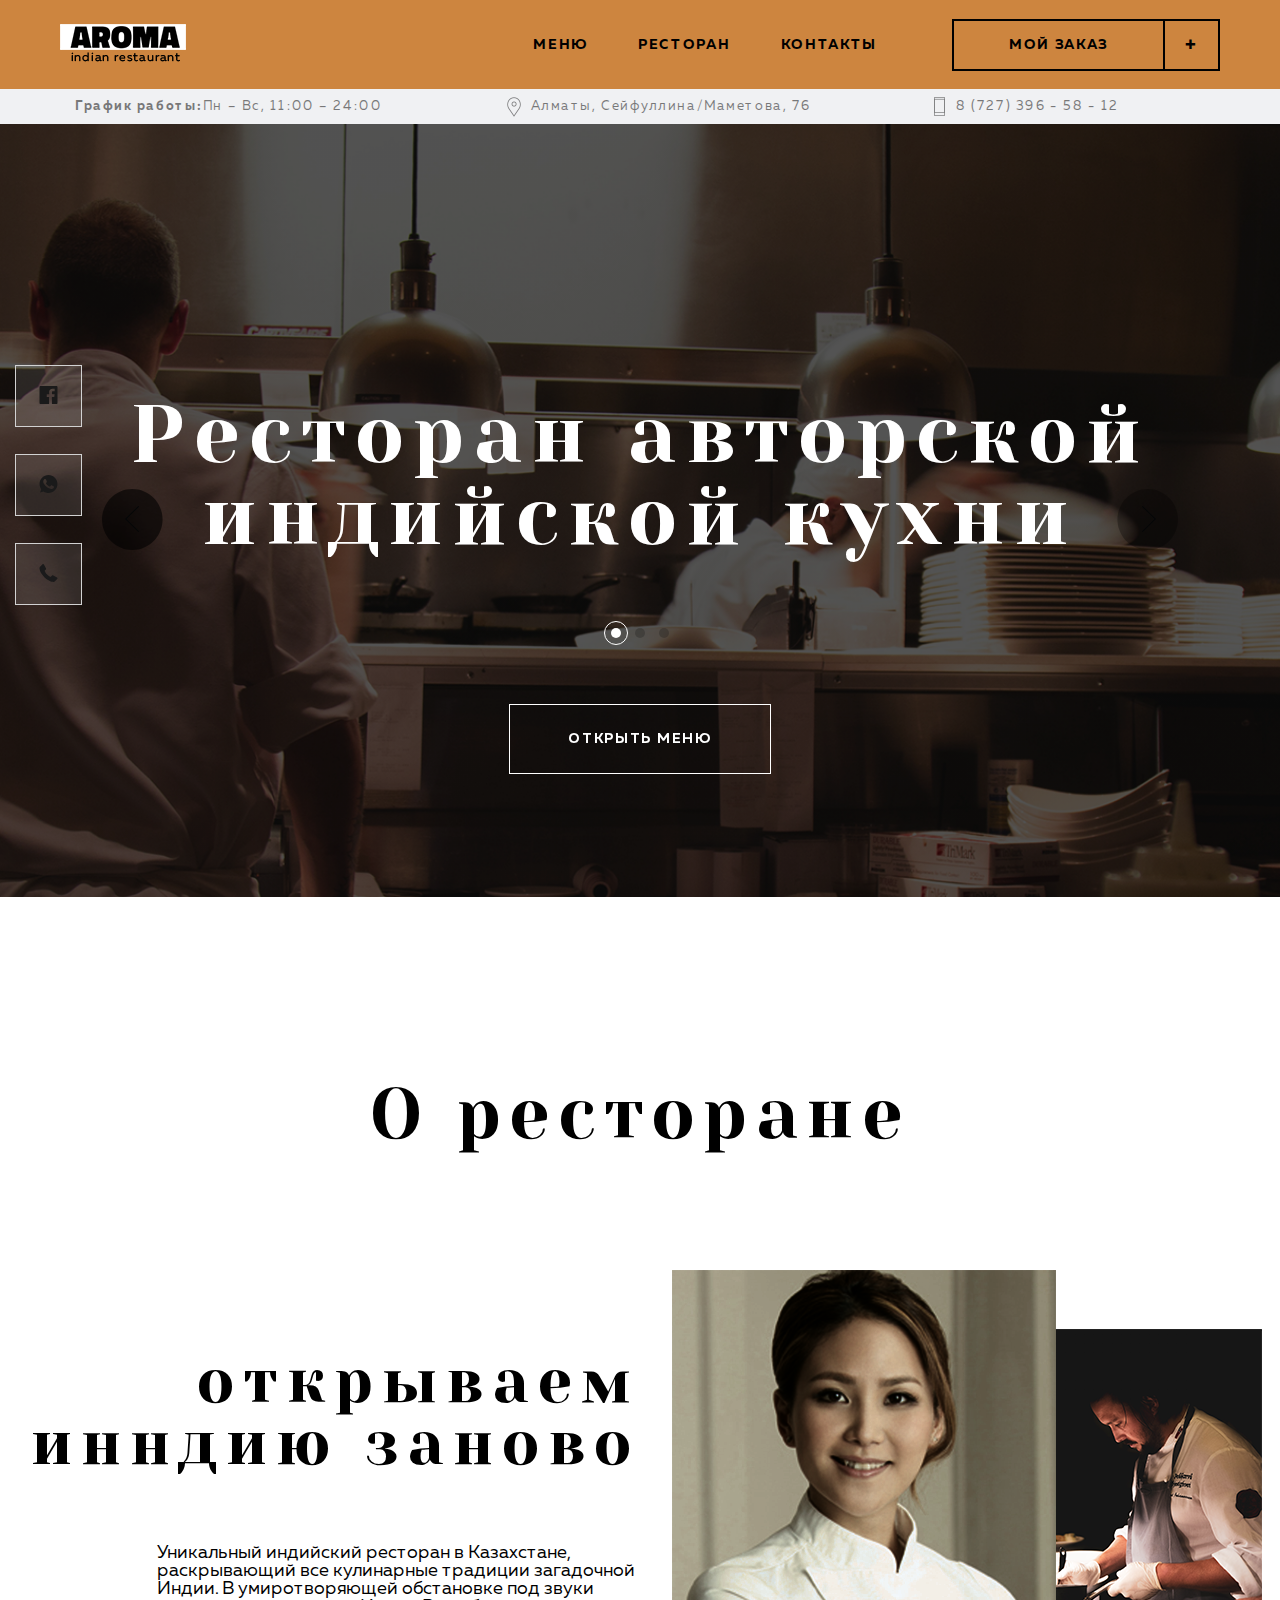
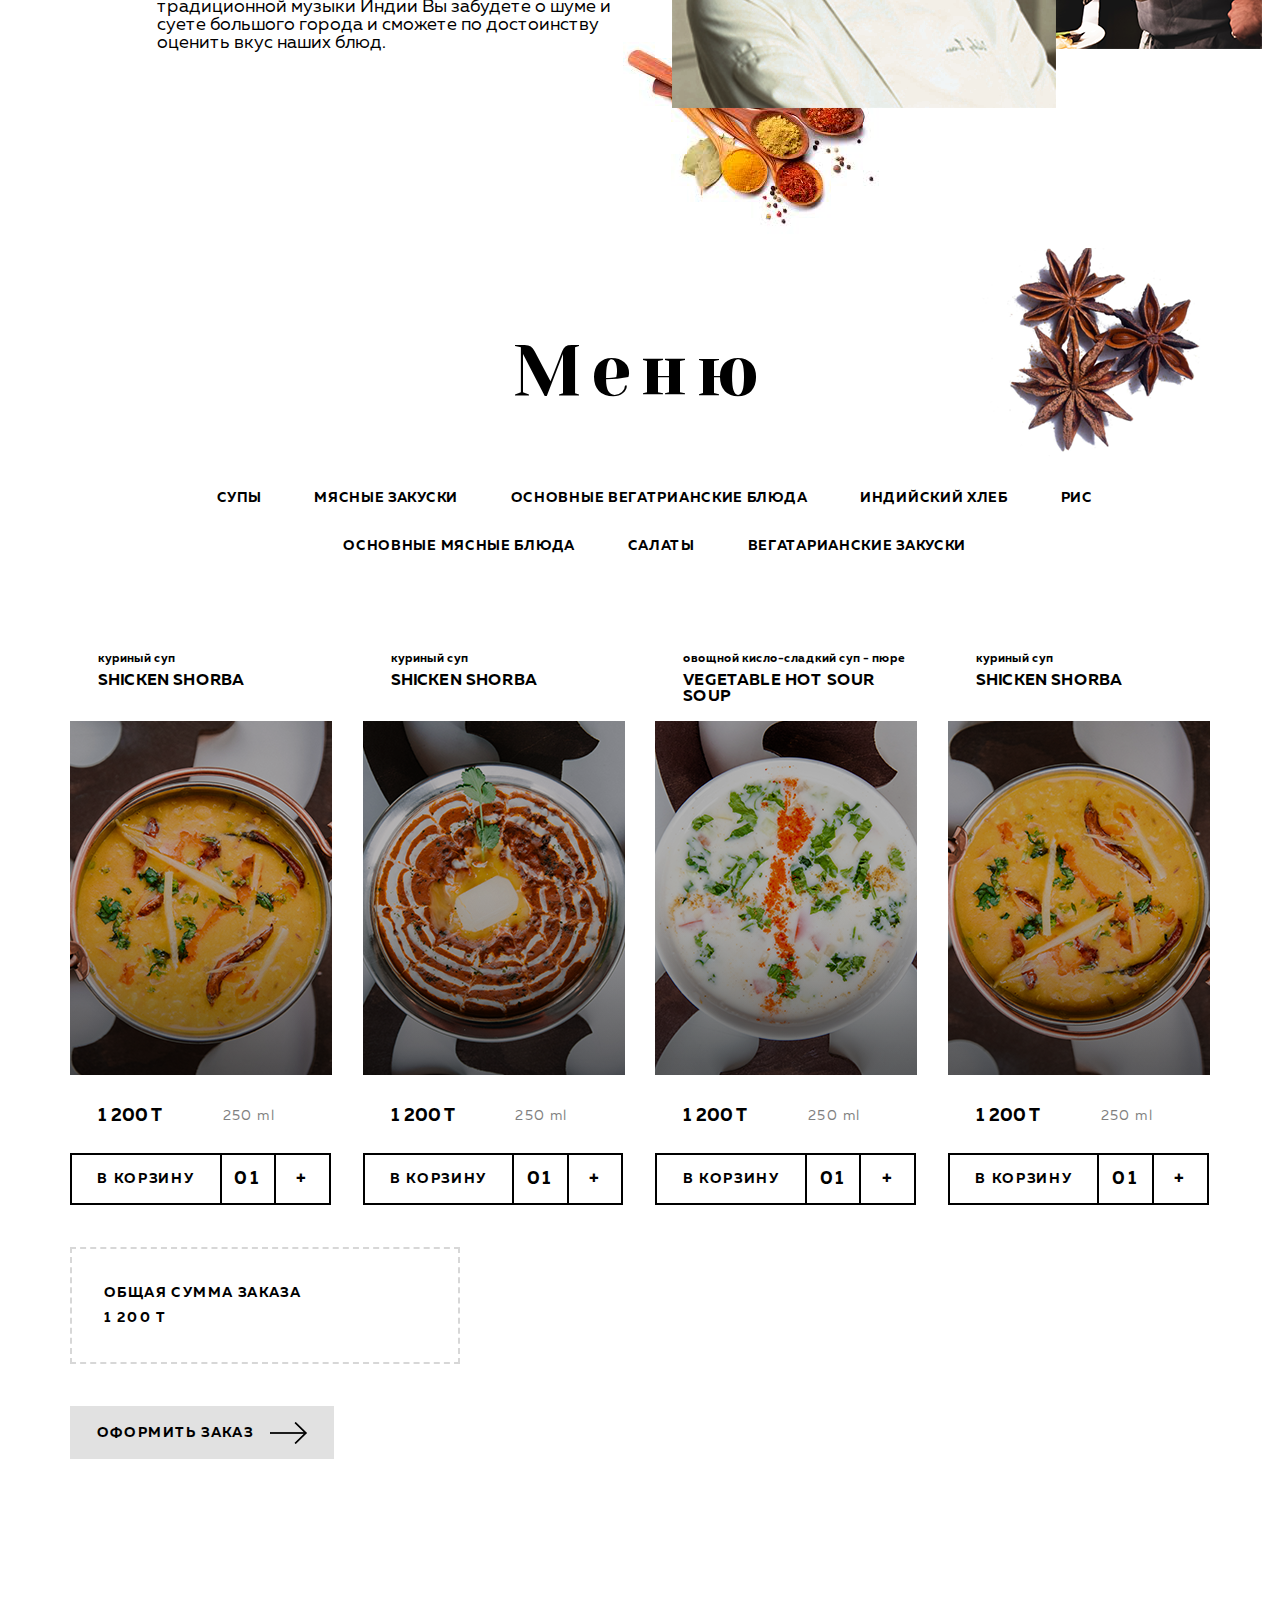
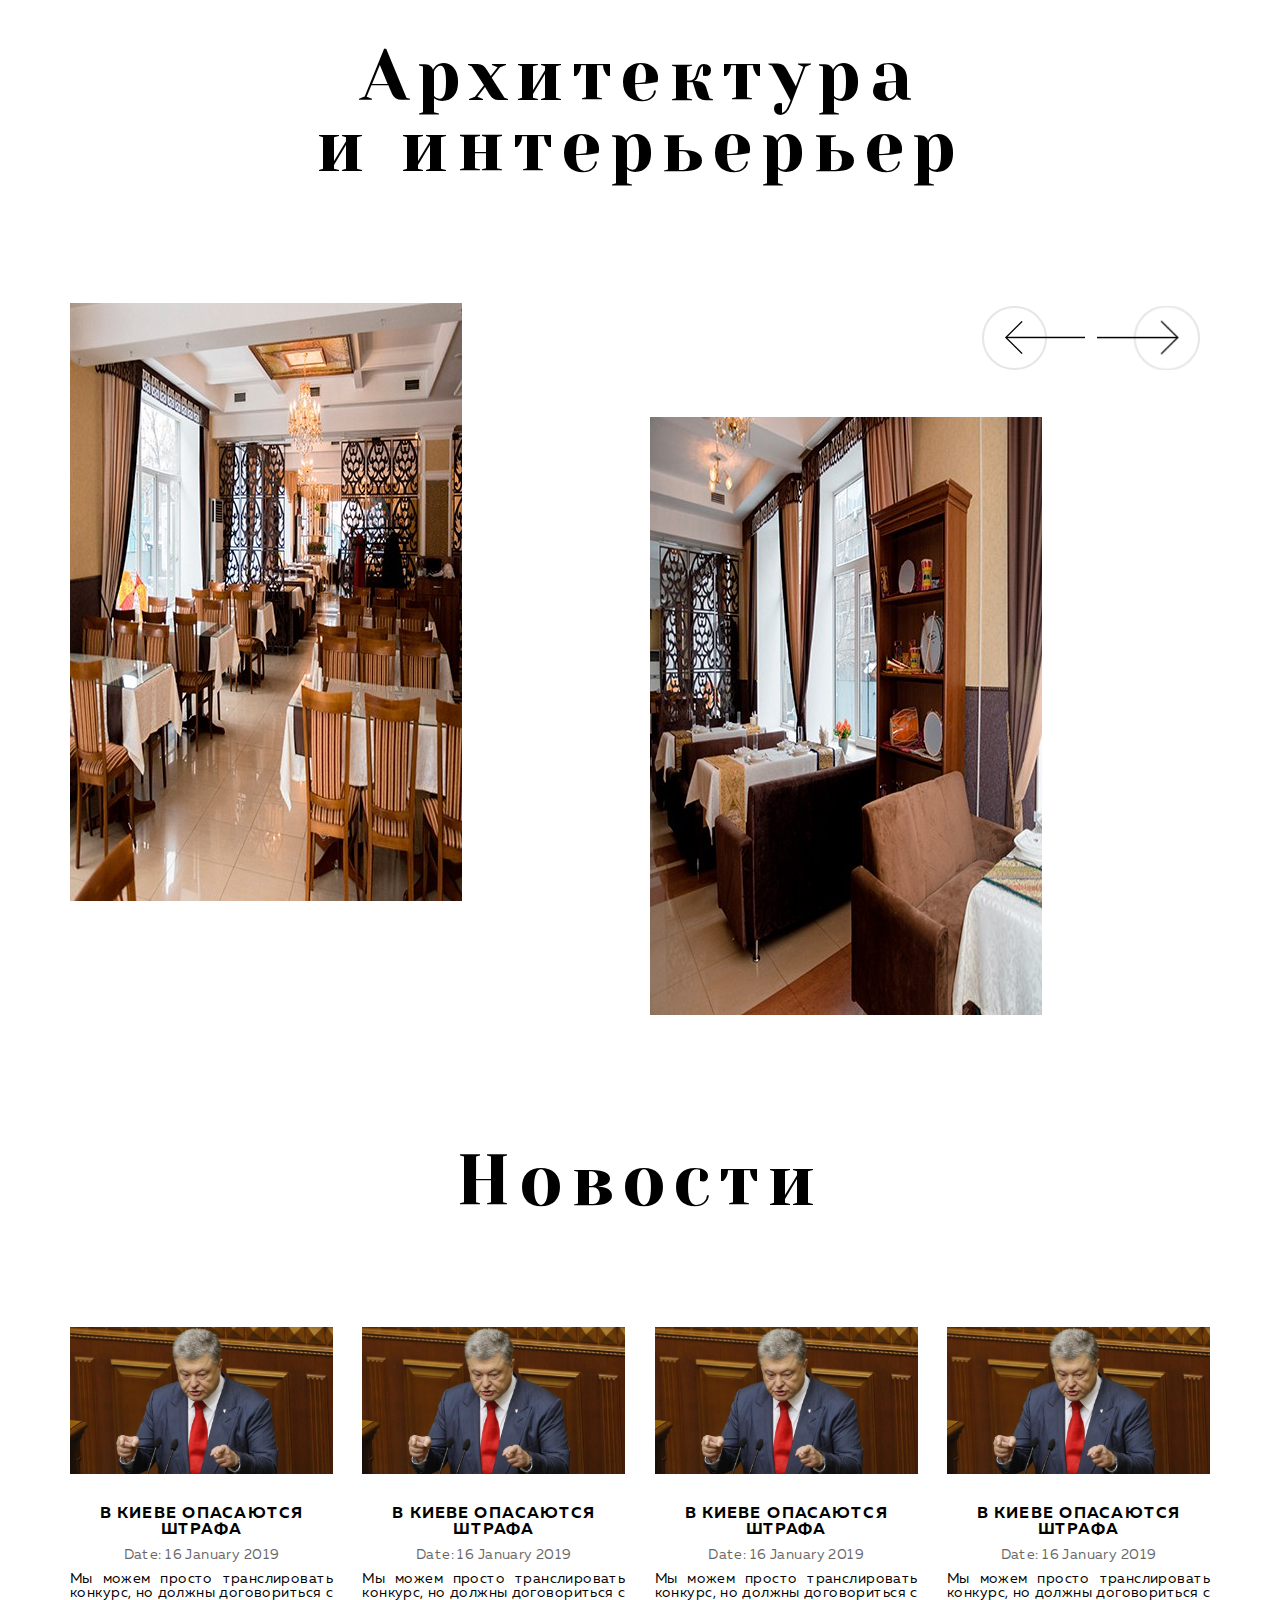
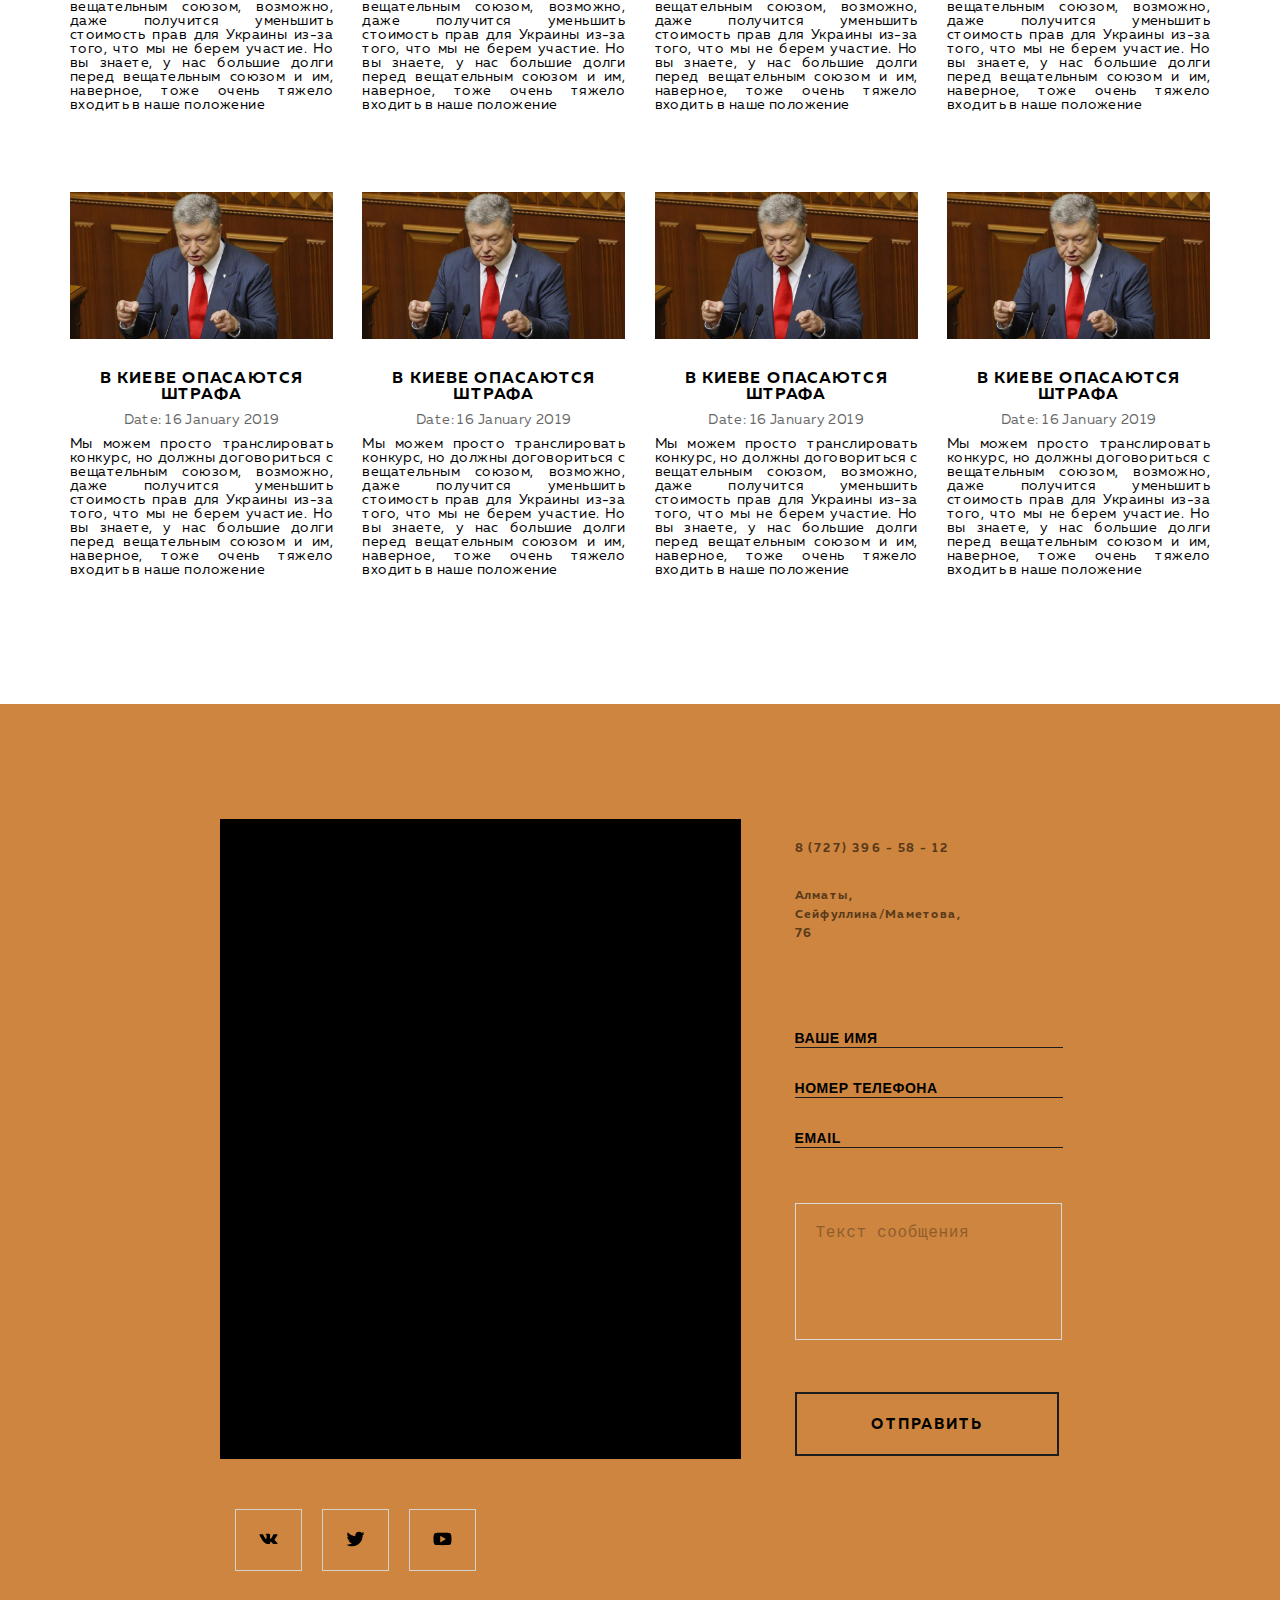
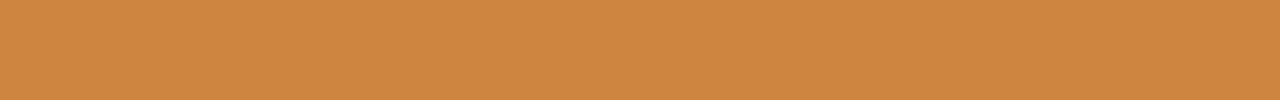
<file: index.html>
<!DOCTYPE html>
<!--[if lt IE 7]>
<html class="no-js lt-ie9 lt-ie8 lt-ie7">
   <![endif]-->
   <!--[if IE 7]>
   <html class="no-js lt-ie9 lt-ie8">
      <![endif]-->
      <!--[if IE 8]>
      <html class="no-js lt-ie9">
         <![endif]-->
         <!--[if gt IE 8]><!-->
         <html lang="ru">
            <head>
               <meta charset="utf-8">
               <meta name="viewport" content="width=device-width, initial-scale=1, shrink-to-fit=no">
               <meta http-equiv="x-ua-compatible" content="ie=edge">
               <meta name="googlebot" content="index, follow">
               <meta name="google" content="notranslate">
               <meta name="format-detection" content="telephone=no">
               <!--
                  <link rel="shortcut icon" href="/site/img/favicon.ico" type="image/x-icon">
                  <link rel="icon" href="/site/img/favicon.ico" type="image/x-icon">
                  -->
               <link rel="stylesheet" type="text/css" href="css/styles.css">
               <title>Aroma</title>
            </head>
            <body class="main-page">
               <header class="header">
                  <div class="container">
                     <a href="/" class="header__logo">
                     <img src="img/Logo.png" alt="">
                     </a>
                     <div class="header__nav-menu-button">
                        <span></span>
                        <span></span>
                        <span></span>
                     </div>
                     <nav class="header__nav">
                        <a  href="#menu" class="header__nav-link">меню</a>
                        <a href="#restaurant" class="header__nav-link">ресторан</a>
                        <a href="#contact" class="header__nav-link">контакты</a>
                     </nav>
                     <a class="header__order-button">
                     <span>мой заказ</span>
                     <span>+</span>
                     </a>
                  </div>
               </header>
               <nav class="mob__nav header__nav">
                  <a href="#menu" class="header__nav-link">меню</a>
                  <a href="#restaurant" class="header__nav-link">ресторан</a>
                  <a href="#contact" class="header__nav-link">контакты</a>
               </nav>
               <div class="subheader">
                  <div class="container">
                     <ul class="subheader__schedule">
                        <li><b>График работы:</b> Пн – Вс, 11:00 – 24:00</li>
                        <li>
                           <svg id="SVGDoc" width="15" height="21" xmlns="http://www.w3.org/2000/svg" version="1.1" xmlns:xlink="http://www.w3.org/1999/xlink" xmlns:avocode="https://avocode.com/" viewBox="0 0 15 21">
                              <defs></defs>
                              <desc>Generated with Avocode.</desc>
                              <g transform="matrix(1,0,0,1,-854,-96)">
                                 <g>
                                    <title>geo_icon</title>
                                    <image xlink:href="[data-uri]" width="14" height="20" transform="matrix(1,0,0,1,855,97)"></image>
                                 </g>
                              </g>
                           </svg>
                           Алматы, Сейфуллина/Маметова, 76
                        </li>
                        <li>
                           <svg id="SVGDoc" width="12" height="20" xmlns="http://www.w3.org/2000/svg" version="1.1" xmlns:xlink="http://www.w3.org/1999/xlink" xmlns:avocode="https://avocode.com/" viewBox="0 0 12 20">
                              <defs></defs>
                              <desc>Generated with Avocode.</desc>
                              <g transform="matrix(1,0,0,1,-1272,-98)">
                                 <g>
                                    <title>Vector Smart Object</title>
                                    <image xlink:href="[data-uri]" width="11" height="19" transform="matrix(1,0,0,1,1272,98)"></image>
                                 </g>
                              </g>
                           </svg>
                           8 (727) 396 - 58 - 12
                        </li>
                     </ul>
                  </div>
               </div>
               <!--!SLİDER PROMO-->
               <section class="slider-promo">
                  <div class="intro-slider-container swiper-container">
                     <div class="intro-slider-wrapper swiper-wrapper">
                        <div style="background-image: url(img/michael-browning-14090-unsplash.png)" class="intro-slide swiper-slide">
                           <span>Ресторан авторской <br>
                           индийской кухни</span>
                           <div class="intro-slider__btn">
                              <a href="#menu">открыть меню</a>
                           </div>
                        </div>
                        <div class="intro-slide swiper-slide">Slide 2</div>
                        <div class="intro-slide swiper-slide">Slide 3</div>
                     </div>
                     <div class="swiper-button-prev"></div>
                     <div class="swiper-button-next"></div>
                     <div class="intro-slider-pagination swiper-pagination"></div>
                  </div>
               </section>
               <!--!ABOUT US-->
               <section class="about-us" id="restaurant">
                  <div class="container">
                     <div class="about-us-title">
                        <span>О ресторане</span>
                     </div>
                     <div class="about-us-overlay">
                        <div class="about-us__left-col">
                           <p>
                              открываем инндию заново
                           </p>
                           <div class="about-us__text">
                              <span>Уникальный индийский ресторан
                              в Казахстане, раскрывающий все кулинарные традиции загадочной Индии.
                              В умиротворяющей обстановке
                              под звуки традиционной музыки Индии
                              Вы забудете о шуме и суете большого города и сможете по достоинству оценить вкус наших блюд.</span>
                           </div>
                        </div>
                        <div class="about-us__right-col">
                           <div class="about-us-chefs">
                              <img src="img/woman.png">
                              <img src="img/man.png">
                           </div>
                        </div>
                     </div>
                  </div>
               </section>
               <!--!MENU-->
               <section  class="menu-overlay" id="menu">
                  <div class="container">
                     <div class="menu-title">
                        <span>Меню</span>
                     </div>
                     <div class="mob-navigation">
                        <select>
                           <option>супы</option>
                           <option>мясные закуски</option>
                           <option>вегатрианские блюда</option>
                           <option>индийский хлеб</option>
                           <option>рис</option>
                           <option>основные мясные блюда</option>
                           <option>салаты</option>
                           <option>вегатарианские закуски</option>
                        </select>
                     </div>
                     <ul class="menu-navigation">
                        <!--  .menu-navigation__link--active-->
                        <li class="menu-navigation__link">супы</li>
                        <li class="menu-navigation__link">мясные закуски</li>
                        <li class="menu-navigation__link">основные вегатрианские блюда</li>
                        <li class="menu-navigation__link">индийский хлеб</li>
                        <li class="menu-navigation__link">рис</li>
                        <li class="menu-navigation__link">основные мясные блюда</li>
                        <li class="menu-navigation__link">салаты</li>
                        <li class="menu-navigation__link">вегатарианские закуски</li>
                     </ul>
                     <div class="main__menu mob__main">
                        <div class="mob-slider swiper-container">
                           <div class="swiper-pagination"></div>
                           <div class="mob-slider-wrapper swiper-wrapper">
                              <div class="mob-slide swiper-slide">
                                 <div class="menu__main__item">
                                    <div class="menu__main__title">
                                       <span>
                                       куриный суп</span>
                                       <p>Shicken Shorba
                                       </p>
                                    </div>
                                    <div class="menu_main__img">
                                       <img src="img/sup1.png">
                                    </div>
                                    <div class="menu__main__link">
                                       <a href="/">читать состав</a>
                                    </div>
                                    <div class="menu__main__price">
                                       <b>1 200 t</b>
                                       <span>250 ml</span>
                                    </div>
                                    <div class="menu__main__busket">
                                       <span>в корзину</span><span>01</span><span>+</span>
                                    </div>
                                 </div>
                              </div>
                              <div class="mob-slide swiper-slide">
                                 <div class="menu__main__item">
                                    <div class="menu__main__title">
                                       <span>
                                       куриный суп</span>
                                       <p>Shicken Shorba
                                       </p>
                                    </div>
                                    <div class="menu_main__img">
                                       <img src="img/sup1.png">
                                    </div>
                                    <div class="menu__main__link">
                                       <a href="/">читать состав</a>
                                    </div>
                                    <div class="menu__main__price">
                                       <b>1 200 t</b>
                                       <span>250 ml</span>
                                    </div>
                                    <div class="menu__main__busket">
                                       <span>в корзину</span><span>01</span><span>+</span>
                                    </div>
                                 </div>
                              </div>
                              <div class="mob-slide swiper-slide">
                                 <div class="menu__main__item">
                                    <div class="menu__main__title">
                                       <span>
                                       куриный суп</span>
                                       <p>Shicken Shorba
                                       </p>
                                    </div>
                                    <div class="menu_main__img">
                                       <img src="img/sup1.png">
                                    </div>
                                    <div class="menu__main__link">
                                       <a href="/">читать состав</a>
                                    </div>
                                    <div class="menu__main__price">
                                       <b>1 200 t</b>
                                       <span>250 ml</span>
                                    </div>
                                    <div class="menu__main__busket">
                                       <span>в корзину</span><span>01</span><span>+</span>
                                    </div>
                                 </div>
                              </div>
                              <div class="mob-slide swiper-slide">
                                 <div class="menu__main__item">
                                    <div class="menu__main__title">
                                       <span>
                                       куриный суп</span>
                                       <p>Shicken Shorba
                                       </p>
                                    </div>
                                    <div class="menu_main__img">
                                       <img src="img/sup1.png">
                                    </div>
                                    <div class="menu__main__link">
                                       <a href="/">читать состав</a>
                                    </div>
                                    <div class="menu__main__price">
                                       <b>1 200 t</b>
                                       <span>250 ml</span>
                                    </div>
                                    <div class="menu__main__busket">
                                       <span>в корзину</span><span>01</span><span>+</span>
                                    </div>
                                 </div>
                              </div>
                           </div>
                        </div>
                     </div>
                     <div class="menu__main desktop__main">
                        <div class="menu__main__item">
                           <div class="menu__main__title">
                              <span>
                              куриный суп</span>
                              <p>Shicken Shorba
                              </p>
                           </div>
                           <div class="menu_main__img">
                              <img src="img/sup1.png">
                           </div>
                           <div class="menu__main__link">
                              <a href="/">читать состав</a>
                           </div>
                           <div class="menu__main__price">
                              <b>1 200 t</b>
                              <span>250 ml</span>
                           </div>
                           <div class="menu__main__busket">
                              <span>в корзину</span><span>01</span><span>+</span>
                           </div>
                        </div>
                        <div class="menu__main__item">
                           <div class="menu__main__title">
                              <span>
                              куриный суп</span>
                              <p>Shicken Shorba
                              </p>
                           </div>
                           <div class="menu_main__img">
                              <img src="img/sup2.png">
                           </div>
                           <div class="menu__main__link">
                              <a href="/">читать состав</a>
                           </div>
                           <div class="menu__main__price">
                              <b>1 200 t</b>
                              <span>250 ml</span>
                           </div>
                           <div class="menu__main__busket">
                              <span>в корзину</span><span>01</span><span>+</span>
                           </div>
                        </div>
                        <div class="menu__main__item">
                           <div class="menu__main__title">
                              <span>
                              овощной кисло-сладкий суп - пюре</span>
                              <p>Vegetable Hot Sour <br>
                                 Soup
                              </p>
                           </div>
                           <div class="menu_main__img">
                              <img src="img/sup3.png">
                           </div>
                           <div class="menu__main__link">
                              <a href="/">читать состав</a>
                           </div>
                           <div class="menu__main__price">
                              <b>1 200 t</b>
                              <span>250 ml</span>
                           </div>
                           <div class="menu__main__busket">
                              <span>в корзину</span><span>01</span><span>+</span>
                           </div>
                        </div>
                        <div class="menu__main__item">
                           <div class="menu__main__title">
                              <span>
                              куриный суп</span>
                              <p>Shicken Shorba
                              </p>
                           </div>
                           <div class="menu_main__img">
                              <img src="img/sup4.png">
                           </div>
                           <div class="menu__main__link">
                              <a href="/">читать состав</a>
                           </div>
                           <div class="menu__main__price">
                              <b>1 200 t</b>
                              <span>250 ml</span>
                           </div>
                           <div class="menu__main__busket">
                              <span>в корзину</span><span>01</span><span>+</span>
                           </div>
                        </div>
                     </div>
                     <div class="menu-price">
                        <b>
                        Общая сумма заказа
                        <br>
                        1 200 T
                        </b>
                     </div>
                     <a href="order.html" class="menu-btn__order">
                        <span>оформить заказ</span>
                        <svg id="SVGDoc" width="37" height="22" xmlns="http://www.w3.org/2000/svg" version="1.1" xmlns:xlink="http://www.w3.org/1999/xlink" xmlns:avocode="https://avocode.com/" viewBox="0 0 37 22">
                           <defs></defs>
                           <desc>Generated with Avocode.</desc>
                           <g transform="matrix(1,0,0,1,-593,-2901)">
                              <g>
                                 <title>&gt;</title>
                                 <image xlink:href="[data-uri]" width="37" height="22" transform="matrix(1,0,0,1,593,2901)"></image>
                              </g>
                           </g>
                        </svg>
                     </a>
                  </div>
               </section>
               <!--!ARCHİTETURE-->
               <section class="architecture-overlay">
                  <div class="container">
                     <div class="about-us-title">
                        <span>Архитектура <br>
                        и интерьерьер</span>
                     </div>
                     <div class="outer-container swiper-container">
                        <div class="outer-wrapper swiper-wrapper">
                           <div class="outer-slide swiper-slide">
                              <img src="img/outer55.jpg">
                           </div>
                           <div class="outer-slide swiper-slide">
                              <img src="img/outer15.jpg">
                           </div>
                           <div class="outer-slide swiper-slide">
                              <img src="img/outer55.jpg">
                           </div>
                           <div class="outer-slide swiper-slide">
                              <img src="img/outer15.jpg">
                           </div>
                        </div>
                        <div class="swiper-button-next"></div>
                        <div class="swiper-button-prev"></div>
                     </div>
                  </div>
               </section>
               <!--!NEWS-->
               <section class="team-overlay">
                  <div class="container">
                     <div class="team-title">
                        <span>Новости</span>
                     </div>
                     <div class="team-subtitle">
                     </div>
                     <div class="team-people">
                        <a href="/" class="team-people__item">
                           <img src="img/1381273.jpg">
                           <div class="team-people__info">
                              <p>В Киеве опасаются штрафа</p>
                              <p>Date: 16 January 2019</p>
                              <p class="team-people__text">Мы можем просто транслировать конкурс, но должны договориться с вещательным союзом, возможно, даже получится уменьшить стоимость прав для Украины из-за того, что мы не берем участие. Но вы знаете, у нас большие долги перед вещательным союзом и им, наверное, тоже очень тяжело входить в наше положение</p>
                           </div>
                        </a>
                        <a href="/" class="team-people__item">
                           <img src="img/1381273.jpg">
                           <div class="team-people__info">
                              <p>В Киеве опасаются штрафа</p>
                              <p>Date: 16 January 2019</p>
                              <p class="team-people__text">Мы можем просто транслировать конкурс, но должны договориться с вещательным союзом, возможно, даже получится уменьшить стоимость прав для Украины из-за того, что мы не берем участие. Но вы знаете, у нас большие долги перед вещательным союзом и им, наверное, тоже очень тяжело входить в наше положение</p>
                           </div>
                        </a>
                        <a href="/" class="team-people__item">
                           <img src="img/1381273.jpg">
                           <div class="team-people__info">
                              <p>В Киеве опасаются штрафа</p>
                              <p>Date: 16 January 2019</p>
                              <p class="team-people__text">Мы можем просто транслировать конкурс, но должны договориться с вещательным союзом, возможно, даже получится уменьшить стоимость прав для Украины из-за того, что мы не берем участие. Но вы знаете, у нас большие долги перед вещательным союзом и им, наверное, тоже очень тяжело входить в наше положение</p>
                           </div>
                        </a>
                        <a href="/" class="team-people__item">
                           <img src="img/1381273.jpg">
                           <div class="team-people__info">
                              <p>В Киеве опасаются штрафа</p>
                              <p>Date: 16 January 2019</p>
                              <p class="team-people__text">Мы можем просто транслировать конкурс, но должны договориться с вещательным союзом, возможно, даже получится уменьшить стоимость прав для Украины из-за того, что мы не берем участие. Но вы знаете, у нас большие долги перед вещательным союзом и им, наверное, тоже очень тяжело входить в наше положение</p>
                           </div>
                        </a>
                        <a href="/" class="team-people__item">
                           <img src="img/1381273.jpg">
                           <div class="team-people__info">
                              <p>В Киеве опасаются штрафа</p>
                              <p>Date: 16 January 2019</p>
                              <p class="team-people__text">Мы можем просто транслировать конкурс, но должны договориться с вещательным союзом, возможно, даже получится уменьшить стоимость прав для Украины из-за того, что мы не берем участие. Но вы знаете, у нас большие долги перед вещательным союзом и им, наверное, тоже очень тяжело входить в наше положение</p>
                           </div>
                        </a>
                        <a href="/" class="team-people__item">
                           <img src="img/1381273.jpg">
                           <div class="team-people__info">
                              <p>В Киеве опасаются штрафа</p>
                              <p>Date: 16 January 2019</p>
                              <p class="team-people__text">Мы можем просто транслировать конкурс, но должны договориться с вещательным союзом, возможно, даже получится уменьшить стоимость прав для Украины из-за того, что мы не берем участие. Но вы знаете, у нас большие долги перед вещательным союзом и им, наверное, тоже очень тяжело входить в наше положение</p>
                           </div>
                        </a>
                        <a href="/" class="team-people__item">
                           <img src="img/1381273.jpg">
                           <div class="team-people__info">
                              <p>В Киеве опасаются штрафа</p>
                              <p>Date: 16 January 2019</p>
                              <p class="team-people__text">Мы можем просто транслировать конкурс, но должны договориться с вещательным союзом, возможно, даже получится уменьшить стоимость прав для Украины из-за того, что мы не берем участие. Но вы знаете, у нас большие долги перед вещательным союзом и им, наверное, тоже очень тяжело входить в наше положение</p>
                           </div>
                        </a>
                        <a href="/" class="team-people__item">
                           <img src="img/1381273.jpg">
                           <div class="team-people__info">
                              <p>В Киеве опасаются штрафа</p>
                              <p>Date: 16 January 2019</p>
                              <p class="team-people__text">Мы можем просто транслировать конкурс, но должны договориться с вещательным союзом, возможно, даже получится уменьшить стоимость прав для Украины из-за того, что мы не берем участие. Но вы знаете, у нас большие долги перед вещательным союзом и им, наверное, тоже очень тяжело входить в наше положение</p>
                           </div>
                        </a>
                     </div>
                  </div>
               </section>
               <!--!FOOTER-->
               <section class="footer" id="contact">
                  <div class="footer-container">
                     <div class="footer-row">
                        <div class="footer-map">
                           <iframe src="https://www.google.com/maps/embed?pb=!1m18!1m12!1m3!1d1294.1534037450215!2d76.93221885847375!3d43.26659037222991!2m3!1f0!2f0!3f0!3m2!1i1024!2i768!4f13.1!3m3!1m2!1s0x38836ea6fbdbe5a1%3A0x17484cc45ec33dff!2z0YPQu9C40YbQsCDQnNCw0L3RiNGD0Log0JzQsNC80LXRgtC-0LLQvtC5IDc2LCDQkNC70LzQsNGC0YsgMDUwMDAwLCDQmtCw0LfQsNGF0YHRgtCw0L0!5e0!3m2!1sru!2s!4v1551359220934" width="600" height="450" frameborder="0" style="border:0" allowfullscreen></iframe>
                        </div>
                        <div class="footer-form">
                           <div class="footer-phone">
                              <a href="/"><b>8 (727) 396 - 58 - 12</b></a>
                           </div>
                           <div class="footer-adress">
                              <a href="/"><b>Алматы, <br>
                              Сейфуллина/Маметова, <br>
                              76</b></a>
                           </div>
                           <div class="footer-inputs">
                              <input type="text" placeholder="Ваше имя">
                              <input type="tel" placeholder="Номер телефона">
                              <input type="email" placeholder="Email">
                           </div>
                           <div class="footer-textarea">
                              <textarea  placeholder="Текст сообщения"></textarea>
                           </div>
                           <a href="/" class="footer-btn__order">
                           <span>отправить</span>
                           </a>
                        </div>
                     </div>
                     <div class="footer-social">
                        <a href="/">
                        <img src="img/vk-social-network-logo.svg">	
                        </a>
                        <a href="/">
                        <img src="img/twitter-logo-silhouette.svg">	
                        </a>
                        <a href="/">
                        <img src="img/youtube.svg">
                        </a>
                     </div>
                     <div class="footer-social fixed__footer">
                        <a href="/">
                        <img src="img/facebook-app-logo.svg">
                        </a>
                        <a href="/">
                        <img src="img/whatsapp.svg">
                        </a>
                        <a href="/">
                        <img src="img/phone-receiver.svg">
                        </a>
                     </div>
                  </div>
               </section>
               <footer>
                  <script src="js/jquery.min.js"></script>
                  <script src="js/swiper.min.js"></script>
                  <script src="js/main.js"></script>
                  <script>
                     $(document).ready(function(){
                     $(".header__nav").on("click","a", function (event) {
                     event.preventDefault();
                     var id  = $(this).attr('href'),
                         top = $(id).offset().top;
                     $('body,html').animate({scrollTop: top}, 1500);
                     });
                     });
                  </script>
                  <!--
                     <script>
                         $.ajaxSetup({
                            headers: {'X-CSRF-TOKEN': 'qgb75C3gO4BNjQJ2pAOXWCTGaDElwXt5F0wO6tiW'},
                            error: function(xhr, status, error) {
                                console.log(error);
                            }
                         });
                     </script>
                     -->
               </footer>
            </body>
         </html>
</file>
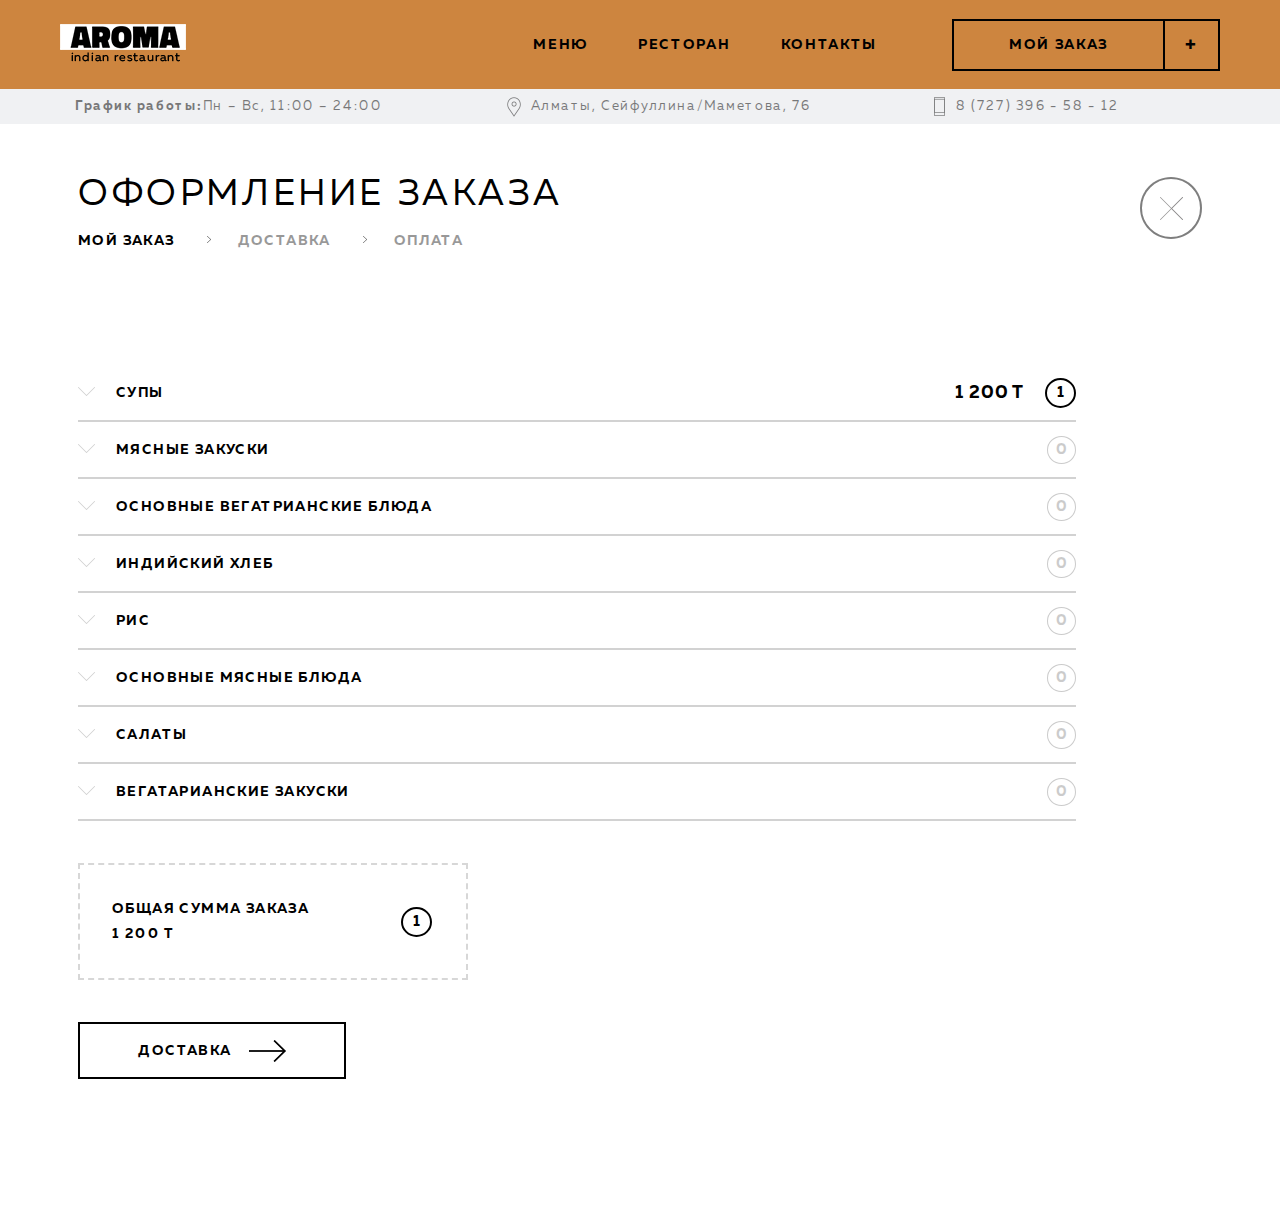
<file: order.html>
<!DOCTYPE html>
<!--[if lt IE 7]>
<html class="no-js lt-ie9 lt-ie8 lt-ie7">
   <![endif]-->
   <!--[if IE 7]>
   <html class="no-js lt-ie9 lt-ie8">
      <![endif]-->
      <!--[if IE 8]>
      <html class="no-js lt-ie9">
         <![endif]-->
         <!--[if gt IE 8]><!-->
         <html lang="ru">
            <head>
               <meta charset="utf-8">
               <meta name="viewport" content="width=device-width, initial-scale=1, shrink-to-fit=no">
               <meta http-equiv="x-ua-compatible" content="ie=edge">
               <meta name="googlebot" content="index, follow">
               <meta name="google" content="notranslate">
               <meta name="format-detection" content="telephone=no">
               <!--
                  <link rel="shortcut icon" href="/site/img/favicon.ico" type="image/x-icon">
                  <link rel="icon" href="/site/img/favicon.ico" type="image/x-icon">
                  -->
               <link rel="stylesheet" type="text/css" href="css/styles.css">
               <title>Aroma</title>
            </head>
            <body class="main-page">
               <header class="header">
                  <div class="container">
                     <a href="/" class="header__logo">
                     <img src="img/Logo.png" alt="">
                     </a>
                     <div class="header__nav-menu-button">
                        <span></span>
                        <span></span>
                        <span></span>
                     </div>
                     <nav class="header__nav">
                        <a href="index.html#menu" class="header__nav-link">меню</a>
                        <a href="index.html#restaurant" class="header__nav-link">ресторан</a>
                        <a href="index.html#contact" class="header__nav-link">контакты</a>
                     </nav>
                     <a class="header__order-button">
                     <span>мой заказ</span>
                     <span>+</span>
                     </a>
                  </div>
               </header>
               <nav class="mob__nav header__nav">
                  <a href="index.html#menu" class="header__nav-link">меню</a>
                  <a href="index.html#restaurant" class="header__nav-link">ресторан</a>
                  <a href="index.html#contact" class="header__nav-link">контакты</a>
               </nav>
               <div class="subheader">
                  <div class="container">
                     <ul class="subheader__schedule">
                        <li><b>График работы:</b> Пн – Вс, 11:00 – 24:00</li>
                        <li>
                           <svg id="SVGDoc" width="15" height="21" xmlns="http://www.w3.org/2000/svg" version="1.1" xmlns:xlink="http://www.w3.org/1999/xlink" xmlns:avocode="https://avocode.com/" viewBox="0 0 15 21">
                              <defs></defs>
                              <desc>Generated with Avocode.</desc>
                              <g transform="matrix(1,0,0,1,-854,-96)">
                                 <g>
                                    <title>geo_icon</title>
                                    <image xlink:href="[data-uri]" width="14" height="20" transform="matrix(1,0,0,1,855,97)"></image>
                                 </g>
                              </g>
                           </svg>
                           Алматы, Сейфуллина/Маметова, 76
                        </li>
                        <li>
                           <svg id="SVGDoc" width="12" height="20" xmlns="http://www.w3.org/2000/svg" version="1.1" xmlns:xlink="http://www.w3.org/1999/xlink" xmlns:avocode="https://avocode.com/" viewBox="0 0 12 20">
                              <defs></defs>
                              <desc>Generated with Avocode.</desc>
                              <g transform="matrix(1,0,0,1,-1272,-98)">
                                 <g>
                                    <title>Vector Smart Object</title>
                                    <image xlink:href="[data-uri]" width="11" height="19" transform="matrix(1,0,0,1,1272,98)"></image>
                                 </g>
                              </g>
                           </svg>
                           8 (727) 396 - 58 - 12
                        </li>
                     </ul>
                  </div>
               </div>
               <section class="overlay-order">
                  <div class="container-order">
                     <div class="order-title">
                        <div class="overlay__orders">
                           <span>оформление заказа</span>
                           <ul class="order-corps">
                              <li><a class="active" href="/">мой заказ</a></li>
                              <li><a href="/">доставка</a></li>
                              <li><a href="/">оплата</a></li>
                           </ul>
                        </div>
                        <a href="/" class="btn-close">
                           <svg id="SVGDoc" width="62" height="62" xmlns="http://www.w3.org/2000/svg" version="1.1" xmlns:xlink="http://www.w3.org/1999/xlink" xmlns:avocode="https://avocode.com/" viewBox="0 0 62 62">
                              <defs>
                                 <path d="M1448.00006,184.00002c17.12071,0 30.99997,13.87918 30.99997,31.00003c0,17.12075 -13.87926,30.99993 -30.99997,30.99993c-17.12082,0 -31.00008,-13.87918 -31.00008,-30.99993c0,-17.12085 13.87926,-31.00003 31.00008,-31.00003z" id="Path-0"/>
                                 <clipPath id="ClipPath1101">
                                    <use xlink:href="#Path-0" fill="#ffffff"/>
                                 </clipPath>
                              </defs>
                              <desc>Generated with Avocode.</desc>
                              <g transform="matrix(1,0,0,1,-1417,-184)">
                                 <g>
                                    <title>X icon : static</title>
                                    <g>
                                       <title>Ellipse 1388</title>
                                       <use xlink:href="#Path-0" fill-opacity="0" fill="#ffffff" stroke-dashoffset="0" stroke-dasharray="" stroke-linejoin="miter" stroke-linecap="butt" stroke-opacity="1" stroke="#000000" stroke-miterlimit="50" stroke-width="4" clip-path="url(&quot;#ClipPath1101&quot;)"/>
                                    </g>
                                    <g>
                                       <title>x</title>
                                       <image xlink:href="[data-uri]" width="23" height="23" transform="matrix(1,0,0,1,1437,204)" ></image>
                                    </g>
                                 </g>
                              </g>
                           </svg>
                        </a>
                     </div>
                     <div class="order-item__main">
                        <a href="/" class="order-item__child">
                           <div class="order-item__icon">
                              <svg id="SVGDoc" width="18" height="10" xmlns="http://www.w3.org/2000/svg" version="1.1" xmlns:xlink="http://www.w3.org/1999/xlink" xmlns:avocode="https://avocode.com/" viewBox="0 0 18 10">
                                 <defs></defs>
                                 <desc>Generated with Avocode.</desc>
                                 <g transform="matrix(1,0,0,1,-386,-361)">
                                    <g opacity="0.2">
                                       <title>v : static</title>
                                       <image xlink:href="[data-uri]" width="17" height="9" transform="matrix(1,0,0,1,386,361)" ></image>
                                    </g>
                                 </g>
                              </svg>
                           </div>
                           <div class="order-item__link">
                              <span>супы</span>
                           </div>
                           <div class="order-item__price">
                              <span>1 200  t</span>
                           </div>
                           <div class="order-item__check active__">
                              <span>1</span>
                           </div>
                        </a>
                        <a href="/" class="order-item__child">
                           <div class="order-item__icon">
                              <svg id="SVGDoc" width="18" height="10" xmlns="http://www.w3.org/2000/svg" version="1.1" xmlns:xlink="http://www.w3.org/1999/xlink" xmlns:avocode="https://avocode.com/" viewBox="0 0 18 10">
                                 <defs></defs>
                                 <desc>Generated with Avocode.</desc>
                                 <g transform="matrix(1,0,0,1,-386,-361)">
                                    <g opacity="0.2">
                                       <title>v : static</title>
                                       <image xlink:href="[data-uri]" width="17" height="9" transform="matrix(1,0,0,1,386,361)" ></image>
                                    </g>
                                 </g>
                              </svg>
                           </div>
                           <div class="order-item__link">
                              <span>мясные закуски</span>
                           </div>
                           <div class="order-item__check">
                              <span>0</span>
                           </div>
                        </a>
                        <a href="/" class="order-item__child">
                           <div class="order-item__icon">
                              <svg id="SVGDoc" width="18" height="10" xmlns="http://www.w3.org/2000/svg" version="1.1" xmlns:xlink="http://www.w3.org/1999/xlink" xmlns:avocode="https://avocode.com/" viewBox="0 0 18 10">
                                 <defs></defs>
                                 <desc>Generated with Avocode.</desc>
                                 <g transform="matrix(1,0,0,1,-386,-361)">
                                    <g opacity="0.2">
                                       <title>v : static</title>
                                       <image xlink:href="[data-uri]" width="17" height="9" transform="matrix(1,0,0,1,386,361)" ></image>
                                    </g>
                                 </g>
                              </svg>
                           </div>
                           <div class="order-item__link">
                              <span>основные вегатрианские блюда</span>
                           </div>
                           <div class="order-item__check">
                              <span>0</span>
                           </div>
                        </a>
                        <a href="/" class="order-item__child">
                           <div class="order-item__icon">
                              <svg id="SVGDoc" width="18" height="10" xmlns="http://www.w3.org/2000/svg" version="1.1" xmlns:xlink="http://www.w3.org/1999/xlink" xmlns:avocode="https://avocode.com/" viewBox="0 0 18 10">
                                 <defs></defs>
                                 <desc>Generated with Avocode.</desc>
                                 <g transform="matrix(1,0,0,1,-386,-361)">
                                    <g opacity="0.2">
                                       <title>v : static</title>
                                       <image xlink:href="[data-uri]" width="17" height="9" transform="matrix(1,0,0,1,386,361)" ></image>
                                    </g>
                                 </g>
                              </svg>
                           </div>
                           <div class="order-item__link">
                              <span>индийский хлеб</span>
                           </div>
                           <div class="order-item__check">
                              <span>0</span>
                           </div>
                        </a>
                        <a href="/" class="order-item__child">
                           <div class="order-item__icon">
                              <svg id="SVGDoc" width="18" height="10" xmlns="http://www.w3.org/2000/svg" version="1.1" xmlns:xlink="http://www.w3.org/1999/xlink" xmlns:avocode="https://avocode.com/" viewBox="0 0 18 10">
                                 <defs></defs>
                                 <desc>Generated with Avocode.</desc>
                                 <g transform="matrix(1,0,0,1,-386,-361)">
                                    <g opacity="0.2">
                                       <title>v : static</title>
                                       <image xlink:href="[data-uri]" width="17" height="9" transform="matrix(1,0,0,1,386,361)" ></image>
                                    </g>
                                 </g>
                              </svg>
                           </div>
                           <div class="order-item__link">
                              <span>рис</span>
                           </div>
                           <div class="order-item__check">
                              <span>0</span>
                           </div>
                        </a>
                        <a href="/" class="order-item__child">
                           <div class="order-item__icon">
                              <svg id="SVGDoc" width="18" height="10" xmlns="http://www.w3.org/2000/svg" version="1.1" xmlns:xlink="http://www.w3.org/1999/xlink" xmlns:avocode="https://avocode.com/" viewBox="0 0 18 10">
                                 <defs></defs>
                                 <desc>Generated with Avocode.</desc>
                                 <g transform="matrix(1,0,0,1,-386,-361)">
                                    <g opacity="0.2">
                                       <title>v : static</title>
                                       <image xlink:href="[data-uri]" width="17" height="9" transform="matrix(1,0,0,1,386,361)" ></image>
                                    </g>
                                 </g>
                              </svg>
                           </div>
                           <div class="order-item__link">
                              <span>основные мясные блюда</span>
                           </div>
                           <div class="order-item__check">
                              <span>0</span>
                           </div>
                        </a>
                        <a href="/" class="order-item__child">
                           <div class="order-item__icon">
                              <svg id="SVGDoc" width="18" height="10" xmlns="http://www.w3.org/2000/svg" version="1.1" xmlns:xlink="http://www.w3.org/1999/xlink" xmlns:avocode="https://avocode.com/" viewBox="0 0 18 10">
                                 <defs></defs>
                                 <desc>Generated with Avocode.</desc>
                                 <g transform="matrix(1,0,0,1,-386,-361)">
                                    <g opacity="0.2">
                                       <title>v : static</title>
                                       <image xlink:href="[data-uri]" width="17" height="9" transform="matrix(1,0,0,1,386,361)" ></image>
                                    </g>
                                 </g>
                              </svg>
                           </div>
                           <div class="order-item__link">
                              <span>салаты</span>
                           </div>
                           <div class="order-item__check">
                              <span>0</span>
                           </div>
                        </a>
                        <a href="/" class="order-item__child">
                           <div class="order-item__icon">
                              <svg id="SVGDoc" width="18" height="10" xmlns="http://www.w3.org/2000/svg" version="1.1" xmlns:xlink="http://www.w3.org/1999/xlink" xmlns:avocode="https://avocode.com/" viewBox="0 0 18 10">
                                 <defs></defs>
                                 <desc>Generated with Avocode.</desc>
                                 <g transform="matrix(1,0,0,1,-386,-361)">
                                    <g opacity="0.2">
                                       <title>v : static</title>
                                       <image xlink:href="[data-uri]" width="17" height="9" transform="matrix(1,0,0,1,386,361)" ></image>
                                    </g>
                                 </g>
                              </svg>
                           </div>
                           <div class="order-item__link">
                              <span>вегатарианские закуски</span>
                           </div>
                           <div class="order-item__check">
                              <span>0</span>
                           </div>
                        </a>
                     </div>
                     <div class="menu-price order-price">
                        <b>
                        Общая сумма заказа
                        <br>
                        1 200 T
                        </b>
                        <div class="order-item__check active__">
                           <span>1</span>
                        </div>
                     </div>
                     <a class="menu-btn__order btn-order-page">
                        <span>доставка</span>
                        <svg id="SVGDoc" width="37" height="22" xmlns="http://www.w3.org/2000/svg" version="1.1" xmlns:xlink="http://www.w3.org/1999/xlink" xmlns:avocode="https://avocode.com/" viewBox="0 0 37 22">
                           <defs></defs>
                           <desc>Generated with Avocode.</desc>
                           <g transform="matrix(1,0,0,1,-593,-2901)">
                              <g>
                                 <title>&gt;</title>
                                 <image xlink:href="[data-uri]" width="37" height="22" transform="matrix(1,0,0,1,593,2901)"></image>
                              </g>
                           </g>
                        </svg>
                     </a>
                  </div>
               </section>
               <footer>
                  <script src="js/jquery.min.js"></script>
                  <script src="js/swiper.min.js"></script>
                  <script src="js/main.js"></script>
                  <!--
                     <script>
                         $.ajaxSetup({
                            headers: {'X-CSRF-TOKEN': 'qgb75C3gO4BNjQJ2pAOXWCTGaDElwXt5F0wO6tiW'},
                            error: function(xhr, status, error) {
                                console.log(error);
                            }
                         });
                     </script>
                     -->
               </footer>
            </body>
         </html>
</file>
<file: css/styles.css>
@charset "UTF-8";
.mob-navigation {
  display: none; }

.mob-slider {
  display: none; }

.header__nav-menu-button {
  display: none; }

.mob__nav {
  display: none; }

.about-us {
  background-color: #fff; }
  .about-us .container {
    max-width: 1426px;
    margin: 0 auto;
    width: 100%;
    padding-bottom: 140px; }
  .about-us-title {
    padding-top: 182px;
    text-align: center;
    margin-bottom: 120px; }
    .about-us-title span {
      color: #000000;
      font-family: "Yeseva One";
      font-size: 71px;
      font-weight: 400;
      /* Text style for "О,  рестор" */
      letter-spacing: 7.81px; }
  .about-us-overlay {
    display: -webkit-box;
    display: -webkit-flex;
    display: -ms-flexbox;
    display: flex;
    -webkit-box-orient: horizontal;
    -webkit-box-direction: normal;
    -webkit-flex-direction: row;
    -ms-flex-direction: row;
    flex-direction: row;
    width: 100%;
    height: auto;
    -webkit-box-pack: justify;
    -webkit-justify-content: space-between;
    -ms-flex-pack: justify;
    justify-content: space-between; }
  .about-us__left-col {
    display: -webkit-box;
    display: -webkit-flex;
    display: -ms-flexbox;
    display: flex;
    -webkit-box-orient: vertical;
    -webkit-box-direction: normal;
    -webkit-flex-direction: column;
    -ms-flex-direction: column;
    flex-direction: column;
    -webkit-flex-basis: 50%;
    -ms-flex-preferred-size: 50%;
    flex-basis: 50%;
    padding-top: 80px; }
    .about-us__left-col p {
      text-align: right;
      color: #000000;
      font-family: "Yeseva One";
      font-size: 62px;
      font-weight: 400;
      letter-spacing: 8.99px; }
  .about-us__text {
    width: 483px;
    margin-top: 70px;
    margin-left: auto; }
    .about-us__text span {
      color: #000000;
      font-size: 18px;
      font-weight: 400; }
  .about-us__right-col {
    display: -webkit-box;
    display: -webkit-flex;
    display: -ms-flexbox;
    display: flex;
    -webkit-flex-basis: 45%;
    -ms-flex-preferred-size: 45%;
    flex-basis: 45%; }
  .about-us-chefs {
    display: -webkit-box;
    display: -webkit-flex;
    display: -ms-flexbox;
    display: flex;
    -webkit-box-align: center;
    -webkit-align-items: center;
    -ms-flex-align: center;
    align-items: center;
    -webkit-box-pack: center;
    -webkit-justify-content: center;
    -ms-flex-pack: center;
    justify-content: center;
    position: relative; }
    .about-us-chefs img {
      z-index: 99; }
    .about-us-chefs img:last-of-type {
      position: relative;
      left: -50px;
      z-index: 5; }
  .about-us-chefs::after {
    content: '';
    background-image: url(../img/spices.png);
    width: 263px;
    position: absolute;
    height: 192px;
    display: block;
    top: 85%;
    left: -14%; }

.menu-overlay .container {
  max-width: 1140px;
  width: 100%;
  margin: 0 auto;
  padding-top: 88px; }

.menu-title {
  text-align: center;
  position: relative;
  margin-bottom: 67px; }
  .menu-title span {
    color: #000000;
    font-family: "Yeseva One";
    font-size: 71px;
    font-weight: 400;
    /* Text style for "О,  рестор" */
    letter-spacing: 7.81px; }

.menu-title::after {
  content: '';
  background-image: url(../img/flowers.png);
  width: 231px;
  height: 231px;
  position: absolute;
  display: block;
  top: -110px;
  left: auto;
  bottom: 0;
  right: 0; }

.menu-navigation {
  display: -webkit-box;
  display: -webkit-flex;
  display: -ms-flexbox;
  display: flex;
  list-style: none;
  -webkit-flex-wrap: wrap;
  -ms-flex-wrap: wrap;
  flex-wrap: wrap;
  -webkit-box-pack: center;
  -webkit-justify-content: center;
  -ms-flex-pack: center;
  justify-content: center;
  padding: 0px 77px 0px 125px; }
  .menu-navigation__link {
    color: #000000;
    font-size: 14px;
    font-weight: bold;
    text-transform: uppercase;
    padding: 15px;
    letter-spacing: 0.7px;
    margin-right: 2%;
    border: 2px solid  transparent; }
  .menu-navigation__link:hover {
    border: 2px solid #000;
    cursor: pointer; }
  .menu-navigation__link--active {
    border: 2px solid #000; }

.menu__main {
  display: -webkit-box;
  display: -webkit-flex;
  display: -ms-flexbox;
  display: flex;
  -webkit-box-orient: horizontal;
  -webkit-box-direction: normal;
  -webkit-flex-direction: row;
  -ms-flex-direction: row;
  flex-direction: row;
  -webkit-flex-wrap: nowrap;
  -ms-flex-wrap: nowrap;
  flex-wrap: nowrap;
  -webkit-box-pack: justify;
  -webkit-justify-content: space-between;
  -ms-flex-pack: justify;
  justify-content: space-between;
  margin-top: 80px; }
  .menu__main__item {
    width: 262px;
    position: relative; }
  .menu__main__title {
    padding-left: 28px;
    margin-bottom: 55px; }
    .menu__main__title span {
      color: #000000;
      font-size: 12px;
      font-weight: bold; }
    .menu__main__title p {
      margin-top: 7px;
      color: #000000;
      font-size: 16px;
      font-weight: bolder;
      text-transform: uppercase;
      /* Text style for "S, hicken" */
      letter-spacing: 0.16px;
      position: absolute; }
  .menu__main__link {
    position: absolute;
    bottom: 105px;
    left: 22px; }
    .menu__main__link a {
      font-size: 10px;
      font-weight: 600;
      text-decoration: underline;
      letter-spacing: 1px;
      color: #ffffff; }
  .menu__main__price {
    padding: 28px 57px 28px 28px;
    display: -webkit-box;
    display: -webkit-flex;
    display: -ms-flexbox;
    display: flex;
    -webkit-box-pack: justify;
    -webkit-justify-content: space-between;
    -ms-flex-pack: justify;
    justify-content: space-between;
    -webkit-box-align: center;
    -webkit-align-items: center;
    -ms-flex-align: center;
    align-items: center; }
    .menu__main__price b {
      color: #000000;
      font-size: 18px;
      font-weight: bold;
      text-transform: uppercase; }
    .menu__main__price span {
      opacity: 0.5;
      color: #000000;
      font-size: 14px;
      font-weight: 400;
      letter-spacing: 1.4px; }
  .menu__main__busket {
    display: -webkit-box;
    display: -webkit-flex;
    display: -ms-flexbox;
    display: flex;
    -webkit-box-align: center;
    -webkit-align-items: center;
    -ms-flex-align: center;
    align-items: center;
    width: 98%;
    height: 48px;
    border: 2px solid #000000;
    -webkit-box-orient: horizontal;
    -webkit-box-direction: normal;
    -webkit-flex-direction: row;
    -ms-flex-direction: row;
    flex-direction: row;
    cursor: pointer; }
    .menu__main__busket span:first-of-type {
      width: 157px;
      text-align: center;
      border-left: none;
      color: #000000;
      font-size: 14px;
      font-weight: bold;
      text-transform: uppercase;
      /* Text style for "м, ой зака" */
      letter-spacing: 1.68px; }
    .menu__main__busket span {
      width: 56px;
      color: #000000;
      font-size: 18px;
      font-weight: bold;
      text-transform: uppercase;
      /* Text style for "+," */
      letter-spacing: 2.4px;
      display: -webkit-box;
      display: -webkit-flex;
      display: -ms-flexbox;
      display: flex;
      -webkit-box-pack: center;
      -webkit-justify-content: center;
      -ms-flex-pack: center;
      justify-content: center;
      border-left: 2px solid #000;
      height: inherit;
      -webkit-box-align: center;
      -webkit-align-items: center;
      -ms-flex-align: center;
      align-items: center; }

.menu-price {
  border: 2px dashed #d7d7d7;
  width: 386px;
  height: 113px;
  margin: 42px 0px;
  display: -webkit-box;
  display: -webkit-flex;
  display: -ms-flexbox;
  display: flex;
  -webkit-box-align: center;
  -webkit-align-items: center;
  -ms-flex-align: center;
  align-items: center; }
  .menu-price b {
    padding-left: 32px;
    color: #000000;
    font-size: 14px;
    font-weight: bold;
    text-transform: uppercase;
    letter-spacing: 1.4px;
    line-height: 25px; }

.menu-btn__order {
  width: 264px;
  height: 53px;
  display: -webkit-box;
  display: -webkit-flex;
  display: -ms-flexbox;
  display: flex;
  background-color: #e1e1e1;
  cursor: pointer;
  -webkit-box-align: center;
  -webkit-align-items: center;
  -ms-flex-align: center;
  align-items: center;
  -webkit-box-pack: center;
  -webkit-justify-content: center;
  -ms-flex-pack: center;
  justify-content: center; }
  .menu-btn__order span {
    color: #000000;
    font-size: 14px;
    font-weight: bold;
    text-transform: uppercase;
    letter-spacing: 1.4px; }
  .menu-btn__order svg {
    margin-left: 17px; }

.architecture-overlay .container {
  max-width: 1140px;
  width: 100%;
  margin: 0 auto; }

.team-overlay .container {
  max-width: 1140px;
  width: 100%;
  margin: 0 auto;
  padding: 127px 0px; }

.team-overlay .team-title {
  margin-bottom: 30px;
  text-align: center; }
  .team-overlay .team-title span {
    color: #000000;
    font-family: "Yeseva One";
    font-size: 71px;
    font-weight: 400;
    letter-spacing: 7.81px; }

.team-overlay .team-subtitle {
  text-align: center; }
  .team-overlay .team-subtitle span {
    color: #000000;
    font-size: 16px;
    font-weight: 400;
    letter-spacing: 0.64px; }

.team-people {
  display: -webkit-box;
  display: -webkit-flex;
  display: -ms-flexbox;
  display: flex;
  -webkit-box-orient: horizontal;
  -webkit-box-direction: normal;
  -webkit-flex-direction: row;
  -ms-flex-direction: row;
  flex-direction: row;
  -webkit-flex-wrap: wrap;
  -ms-flex-wrap: wrap;
  flex-wrap: wrap;
  -webkit-box-pack: justify;
  -webkit-justify-content: space-between;
  -ms-flex-pack: justify;
  justify-content: space-between; }
  .team-people__item {
    width: 263px;
    display: -webkit-box;
    display: -webkit-flex;
    display: -ms-flexbox;
    display: flex;
    -webkit-box-orient: vertical;
    -webkit-box-direction: normal;
    -webkit-flex-direction: column;
    -ms-flex-direction: column;
    flex-direction: column;
    margin-top: 80px;
    text-decoration: none; }
  .team-people__item:hover {
    opacity: 0.9; }
  .team-people__info {
    margin-top: 32px;
    text-align: center; }
    .team-people__info p:first-of-type {
      color: #000000;
      font-size: 16px;
      font-weight: bold;
      text-transform: uppercase;
      letter-spacing: 1.12px; }
    .team-people__info p:nth-of-type(2) {
      opacity: 0.6;
      color: #000000;
      font-size: 14px;
      font-weight: 400;
      letter-spacing: 0.42px;
      margin-top: 10px; }
  .team-people__text {
    margin-top: 10px;
    color: #000000;
    font-size: 14px;
    font-weight: 400;
    letter-spacing: 0.42px;
    text-align: justify; }

@font-face {
  font-family: 'Muller';
  src: url("../font/MullerRegular.eot");
  src: url("../font/MullerRegular.eot?#iefix") format("embedded-opentype"), url("../font/MullerRegular.woff2") format("woff2"), url("../font/MullerRegular.woff") format("woff"), url("../font/MullerRegular.ttf") format("truetype");
  font-weight: normal;
  font-style: normal; }

@font-face {
  font-family: 'Muller';
  src: url("../font/MullerLight.eot");
  src: url("../font/MullerLight.eot?#iefix") format("embedded-opentype"), url("../font/MullerLight.woff2") format("woff2"), url("../font/MullerLight.woff") format("woff"), url("../font/MullerLight.ttf") format("truetype");
  font-weight: 300;
  font-style: normal; }

@font-face {
  font-family: 'Yeseva One';
  src: url("../font/YesevaOne.eot");
  src: url("../font/YesevaOne.eot?#iefix") format("embedded-opentype"), url("../font/YesevaOne.woff2") format("woff2"), url("../font/YesevaOne.woff") format("woff"), url("../font/YesevaOne.ttf") format("truetype");
  font-weight: normal;
  font-style: normal; }

@font-face {
  font-family: 'Muller';
  src: url("../font/MullerExtraBold.eot");
  src: url("../font/MullerExtraBold.eot?#iefix") format("embedded-opentype"), url("../font/MullerExtraBold.woff2") format("woff2"), url("../font/MullerExtraBold.woff") format("woff"), url("../font/MullerExtraBold.ttf") format("truetype");
  font-weight: 800;
  font-style: normal; }

@font-face {
  font-family: 'Muller';
  src: url("../font/MullerMedium.eot");
  src: url("../font/MullerMedium.eot?#iefix") format("embedded-opentype"), url("../font/MullerMedium.woff2") format("woff2"), url("../font/MullerMedium.woff") format("woff"), url("../font/MullerMedium.ttf") format("truetype");
  font-weight: 500;
  font-style: normal; }

@font-face {
  font-family: 'Muller';
  src: url("../font/MullerBold.eot");
  src: url("../font/MullerBold.eot?#iefix") format("embedded-opentype"), url("../font/MullerBold.woff2") format("woff2"), url("../font/MullerBold.woff") format("woff"), url("../font/MullerBold.ttf") format("truetype");
  font-weight: bold;
  font-style: normal; }

.footer {
  background-color: #cd853f; }
  .footer-container {
    max-width: 841px;
    width: 100%;
    margin: 9% auto 4% auto;
    padding-bottom: 50px; }
  .footer-row {
    display: -webkit-box;
    display: -webkit-flex;
    display: -ms-flexbox;
    display: flex;
    -webkit-box-orient: horizontal;
    -webkit-box-direction: normal;
    -webkit-flex-direction: row;
    -ms-flex-direction: row;
    flex-direction: row;
    -webkit-flex-wrap: nowrap;
    -ms-flex-wrap: nowrap;
    flex-wrap: nowrap;
    -webkit-box-pack: justify;
    -webkit-justify-content: space-between;
    -ms-flex-pack: justify;
    justify-content: space-between; }
  .footer-map {
    width: 521px;
    height: 640px;
    position: relative;
    background-color: #000; }
    .footer-map iframe {
      display: -webkit-box;
      display: -webkit-flex;
      display: -ms-flexbox;
      display: flex;
      width: 100%;
      height: 100%;
      opacity: 0.45; }
  .footer-form {
    display: -webkit-box;
    display: -webkit-flex;
    display: -ms-flexbox;
    display: flex;
    -webkit-box-orient: vertical;
    -webkit-box-direction: normal;
    -webkit-flex-direction: column;
    -ms-flex-direction: column;
    flex-direction: column;
    width: 266px;
    padding-top: 21px; }
  .footer-phone a {
    opacity: 0.57;
    color: #000000;
    font-size: 12px;
    font-weight: 400;
    letter-spacing: 1.44px;
    text-decoration: none; }
  .footer-adress {
    margin-top: 31px; }
    .footer-adress a {
      opacity: 0.57;
      color: #000000;
      font-size: 12px;
      font-weight: 400;
      line-height: 19px;
      letter-spacing: 0.96px;
      text-decoration: none; }
  .footer-inputs {
    margin-top: 54px; }
    .footer-inputs input {
      width: 100%;
      background-color: transparent;
      border: none;
      border-bottom: 1px solid #1e1d1e;
      color: #000000;
      font-size: 14px;
      font-weight: bold;
      text-transform: uppercase;
      letter-spacing: 0.56px;
      margin-top: 31px; }
    .footer-inputs input::-webkit-input-placeholder {
      color: #000000;
      font-size: 14px;
      font-weight: bold;
      text-transform: uppercase;
      letter-spacing: 0.56px; }
    .footer-inputs input:focus {
      outline: none; }
  .footer-textarea {
    margin: 55px 0px 48px 0px; }
    .footer-textarea textarea {
      width: 225px;
      height: 95px;
      border: 1px solid #d7d7d7;
      background-color: transparent;
      resize: none;
      outline: none;
      padding: 20px; }
    .footer-textarea textarea::-webkit-input-placeholder {
      opacity: 0.3;
      color: #000000;
      font-size: 16px;
      font-weight: 400;
      letter-spacing: 0.64px; }
  .footer-btn__order {
    width: 98%;
    border: 2px solid #1e1d1e;
    height: 60px;
    cursor: pointer;
    text-decoration: none;
    display: -webkit-box;
    display: -webkit-flex;
    display: -ms-flexbox;
    display: flex;
    -webkit-box-pack: center;
    -webkit-justify-content: center;
    -ms-flex-pack: center;
    justify-content: center;
    text-align: center;
    -webkit-box-align: center;
    -webkit-align-items: center;
    -ms-flex-align: center;
    align-items: center; }
    .footer-btn__order span {
      color: #000000;
      font-size: 15px;
      font-weight: bold;
      text-transform: uppercase;
      letter-spacing: 1.5px; }
  .footer-social {
    display: -webkit-box;
    display: -webkit-flex;
    display: -ms-flexbox;
    display: flex;
    -webkit-box-orient: horizontal;
    -webkit-box-direction: normal;
    -webkit-flex-direction: row;
    -ms-flex-direction: row;
    flex-direction: row;
    -webkit-flex-wrap: wrap;
    -ms-flex-wrap: wrap;
    flex-wrap: wrap;
    margin-top: 50px;
    margin-left: 15px; }
    .footer-social a {
      padding: 20px;
      max-height: 20px;
      border: 1px solid #d2d2d2;
      -webkit-box-align: center;
      -webkit-align-items: center;
      -ms-flex-align: center;
      align-items: center;
      -webkit-box-pack: center;
      -webkit-justify-content: center;
      -ms-flex-pack: center;
      justify-content: center;
      text-decoration: none;
      width: -webkit-fit-content;
      width: -moz-fit-content;
      width: fit-content;
      margin-bottom: 27px;
      margin-right: 20px; }
      .footer-social a img {
        width: 25px;
        height: 18px; }
  .footer .fixed__footer {
    position: fixed;
    -webkit-box-orient: vertical;
    -webkit-box-direction: normal;
    -webkit-flex-direction: column;
    -ms-flex-direction: column;
    flex-direction: column;
    top: 35%;
    left: 0;
    z-index: 300; }
    .footer .fixed__footer a {
      z-index: 201;
      position: relative; }
    .footer .fixed__footer a::after {
      content: '';
      background-color: rgba(255, 255, 255, 0.1);
      z-index: 200;
      width: 100%;
      height: 100%;
      position: absolute;
      top: 0;
      left: 0;
      right: 0;
      bottom: 0; }

a {
  text-decoration: none; }

.overlay-order {
  background-color: #fff; }

.container-order {
  max-width: 1124px;
  width: 100%;
  margin: 0px auto;
  padding-bottom: 150px; }
  .container-order .order-title {
    margin-top: 53px;
    display: -webkit-box;
    display: -webkit-flex;
    display: -ms-flexbox;
    display: flex;
    -webkit-box-orient: horizontal;
    -webkit-box-direction: normal;
    -webkit-flex-direction: row;
    -ms-flex-direction: row;
    flex-direction: row; }
    .container-order .order-title span {
      color: #000000;
      font-size: 36px;
      font-weight: 400;
      text-transform: uppercase;
      letter-spacing: 3.6px; }
  .container-order .order-corps {
    display: -webkit-box;
    display: -webkit-flex;
    display: -ms-flexbox;
    display: flex;
    -webkit-box-orient: horizontal;
    -webkit-box-direction: normal;
    -webkit-flex-direction: row;
    -ms-flex-direction: row;
    flex-direction: row;
    list-style: none;
    margin-top: 20px;
    position: relative; }
    .container-order .order-corps li {
      margin-right: 63px;
      position: relative; }
    .container-order .order-corps li::after {
      content: '';
      background-image: url(../img/vectore-corps.png);
      width: 4px;
      height: 7px;
      position: absolute;
      left: -31px;
      top: 3px; }
    .container-order .order-corps li:first-of-type::after {
      display: none; }
    .container-order .order-corps a {
      text-decoration: none;
      opacity: 0.4;
      color: #000000;
      font-size: 14px;
      font-weight: bold;
      text-transform: uppercase;
      letter-spacing: 1.4px; }
  .container-order .active {
    opacity: 1 !important; }

.order-item__main {
  max-width: 998px;
  margin-top: 100px;
  display: -webkit-box;
  display: -webkit-flex;
  display: -ms-flexbox;
  display: flex;
  -webkit-box-orient: vertical;
  -webkit-box-direction: normal;
  -webkit-flex-direction: column;
  -ms-flex-direction: column;
  flex-direction: column;
  height: auto; }

.order-item__child {
  height: 55px;
  display: -webkit-box;
  display: -webkit-flex;
  display: -ms-flexbox;
  display: flex;
  border-bottom: 2px solid #d2d2d2;
  width: 100%;
  -webkit-box-orient: horizontal;
  -webkit-box-direction: normal;
  -webkit-flex-direction: row;
  -ms-flex-direction: row;
  flex-direction: row;
  -webkit-box-align: center;
  -webkit-align-items: center;
  -ms-flex-align: center;
  align-items: center; }

.order-item__icon {
  margin-right: 20px; }

.order-item__link {
  color: #000000;
  font-size: 14px;
  font-weight: bold;
  text-transform: uppercase;
  letter-spacing: 1.4px; }

.order-item__price {
  color: #000000;
  font-size: 18px;
  font-weight: bold;
  text-transform: uppercase;
  letter-spacing: 0.72px;
  margin-left: auto; }

.order-item__check {
  width: 27px;
  height: 26px;
  border: 1px solid #000000;
  -webkit-border-radius: 50%;
  border-radius: 50%;
  display: -webkit-box;
  display: -webkit-flex;
  display: -ms-flexbox;
  display: flex;
  -webkit-box-align: center;
  -webkit-align-items: center;
  -ms-flex-align: center;
  align-items: center;
  -webkit-box-pack: center;
  -webkit-justify-content: center;
  -ms-flex-pack: center;
  justify-content: center;
  text-align: center;
  margin-left: auto;
  opacity: 0.2; }
  .order-item__check span {
    color: #000000;
    font-size: 15px;
    font-weight: bold;
    text-transform: uppercase; }

.active__ {
  margin-left: 20px;
  border: 2px solid #000000;
  opacity: 1; }

.btn-order-page {
  background-color: #fff;
  border: 2px solid #000000; }

.order-price {
  display: -webkit-box;
  display: -webkit-flex;
  display: -ms-flexbox;
  display: flex;
  -webkit-box-orient: horizontal;
  -webkit-box-direction: normal;
  -webkit-flex-direction: row;
  -ms-flex-direction: row;
  flex-direction: row;
  -webkit-box-pack: justify;
  -webkit-justify-content: space-between;
  -ms-flex-pack: justify;
  justify-content: space-between; }
  .order-price .order-item__check {
    margin-right: 34px; }

.btn-close {
  margin-left: auto;
  opacity: 0.5; }

.overlay__orders {
  display: -webkit-box;
  display: -webkit-flex;
  display: -ms-flexbox;
  display: flex;
  -webkit-box-orient: vertical;
  -webkit-box-direction: normal;
  -webkit-flex-direction: column;
  -ms-flex-direction: column;
  flex-direction: column; }

.swiper-button-prev,
.swiper-button-next:focus {
  outline: none; }

.intro-slider-container {
  width: 100%;
  height: 773px; }
  .intro-slider-container .swiper-button-prev,
  .intro-slider-container .swiper-container-rtl .swiper-button-next {
    left: 8%;
    background-image: url(../img/left-arrow.svg);
    width: 61px;
    -webkit-background-size: cover;
    background-size: cover;
    height: 61px; }
  .intro-slider-container .swiper-button-next,
  .intro-slider-container .swiper-container-rtl .swiper-button-prev {
    background: url(../img/right-arrow.svg);
    right: 8%;
    width: 61px;
    -webkit-background-size: cover;
    background-size: cover;
    height: 61px; }

.intro-slide {
  display: -webkit-box;
  display: -webkit-flex;
  display: -ms-flexbox;
  display: flex;
  -webkit-box-align: center;
  -webkit-align-items: center;
  -ms-flex-align: center;
  align-items: center;
  text-align: center;
  -webkit-background-size: cover;
  background-size: cover;
  -webkit-box-orient: vertical;
  -webkit-box-direction: normal;
  -webkit-flex-direction: column;
  -ms-flex-direction: column;
  flex-direction: column;
  background-position: center;
  position: relative;
  -webkit-box-pack: center;
  -webkit-justify-content: center;
  -ms-flex-pack: center;
  justify-content: center; }
  .intro-slide span {
    color: #fff;
    font-family: "Yeseva One";
    font-size: 82px;
    font-weight: 400;
    letter-spacing: 9.02px;
    z-index: 99; }

.intro-slide::after {
  content: '';
  position: absolute;
  top: 0;
  left: 0;
  right: 0;
  bottom: 0;
  background-image: -webkit-linear-gradient(100deg, rgba(0, 0, 0, 0.52) 0%, rgba(0, 0, 0, 0.52) 100%);
  background-image: -o-linear-gradient(100deg, rgba(0, 0, 0, 0.52) 0%, rgba(0, 0, 0, 0.52) 100%);
  background-image: linear-gradient(-10deg, rgba(0, 0, 0, 0.52) 0%, rgba(0, 0, 0, 0.52) 100%);
  width: 100%;
  height: inherit;
  z-index: 1;
  opacity: 0.62; }

.outer-slide:nth-of-type(even) {
  margin-top: 10%; }

.intro-slider__btn {
  border: 1px solid #ffffff;
  background-color: transparent;
  display: -webkit-box;
  display: -webkit-flex;
  display: -ms-flexbox;
  display: flex;
  -webkit-box-align: center;
  -webkit-align-items: center;
  -ms-flex-align: center;
  align-items: center;
  -webkit-box-pack: center;
  -webkit-justify-content: center;
  -ms-flex-pack: center;
  justify-content: center;
  z-index: 99;
  top: 146px;
  position: relative;
  cursor: pointer; }
  .intro-slider__btn a {
    color: #ffffff;
    font-size: 14px;
    font-weight: bold;
    text-transform: uppercase;
    letter-spacing: 1.68px;
    padding: 27px 58px; }

.intro-slider-pagination {
  top: 65%;
  height: 25px; }
  .intro-slider-pagination .swiper-pagination-bullet {
    width: 10px;
    height: 10px;
    margin: 0 12px; }
  .intro-slider-pagination .swiper-pagination-bullet:focus {
    outline: none; }
  .intro-slider-pagination .swiper-pagination-bullet-active {
    background-color: #fff;
    position: relative; }
  .intro-slider-pagination .swiper-pagination-bullet-active::after {
    width: 10px;
    height: 10px;
    content: '';
    border: 1px solid #fff;
    background-color: transparent;
    content: '';
    -webkit-border-radius: 50%;
    border-radius: 50%;
    position: absolute;
    top: -7px;
    left: -7px;
    right: 0px;
    bottom: 0px;
    padding: 6px; }

.outer-container .swiper-button-prev,
.outer-container .swiper-button-next {
  top: 25px; }

.outer-container .swiper-button-prev {
  right: 125px;
  left: auto;
  background-image: url(../img/outer-prev.png);
  width: 103px;
  height: 64px;
  -webkit-background-size: cover;
  background-size: cover; }

.outer-container .swiper-button-next {
  background-image: url(../img/outer-next.png);
  width: 103px;
  height: 64px;
  -webkit-background-size: cover;
  background-size: cover; }

.mob-slider .swiper-pagination {
  top: 104px;
  height: -webkit-fit-content;
  height: -moz-fit-content;
  height: fit-content; }

.mob-slider .swiper-pagination-bullet {
  width: 54px;
  height: 4px;
  background-color: #1e1d1e;
  opacity: 0.3;
  -webkit-border-radius: 0;
  border-radius: 0; }

.mob-slider .swiper-pagination-bullet-active {
  background-color: #1e1d1e !important;
  opacity: 1; }

@media only screen and (max-width: 1200px) {
  .container-order {
    padding: 0px 15px;
    width: 95%; }
  .header .container {
    padding: 0 15px; }
  .about-us-title {
    padding-top: 100px;
    margin-bottom: 60px; }
  .subheader__schedule {
    width: 100% !important;
    padding: 0px 15px; }
  .intro-slider-container {
    height: 512px; }
  .intro-slide span {
    font-size: 47px; }
  .about-us__right-col {
    -webkit-flex-basis: 34%;
    -ms-flex-preferred-size: 34%;
    flex-basis: 34%; }
  .about-us__left-col {
    margin-left: 15px; }
  .about-us__left-col p {
    font-size: 49px; }
  .about-us__text {
    max-width: 483px;
    width: auto; }
  .about-us-chefs::after {
    content: '';
    background-image: url(../img/spices.png);
    width: 263px;
    position: absolute;
    height: 192px;
    display: block;
    top: 80%;
    left: -45%; }
  .menu__main {
    padding: 0px 15px; }
  .menu__main__item {
    width: 200px; }
  .menu__main__title {
    margin-bottom: 0px;
    height: 100px; }
  .menu__main__link {
    bottom: 175px; }
  .menu__main__price {
    padding: 27px 0px 28px 28px; }
  .menu-price {
    margin: 42px 15px; }
  .menu-btn__order {
    margin-left: 15px; }
  .architecture-overlay .container {
    width: 97%; }
  .team-people {
    padding: 0px 15px; }
  .team-people__item {
    width: 220px; }
  .footer-container {
    padding-bottom: 0px; } }

@media only screen and (max-width: 900px) {
  .header__order-button {
    display: none !important; }
  .menu-navigation {
    padding: 0px; }
  .about-us-overlay {
    -webkit-flex-wrap: wrap;
    -ms-flex-wrap: wrap;
    flex-wrap: wrap;
    -webkit-box-pack: center;
    -webkit-justify-content: center;
    -ms-flex-pack: center;
    justify-content: center;
    width: 90%; }
  .about-us__left-col {
    -webkit-flex-basis: 80%;
    -ms-flex-preferred-size: 80%;
    flex-basis: 80%;
    padding: 0px; }
  .about-us__right-col {
    -webkit-flex-basis: 99%;
    -ms-flex-preferred-size: 99%;
    flex-basis: 99%; }
  .about-us-chefs {
    margin-left: auto;
    margin-top: 25px; }
  .about-us-chefs::after {
    top: 87%;
    right: 0;
    left: 33%; }
  .subheader__schedule li {
    font-size: 10px !important; }
  .menu__main {
    -webkit-flex-wrap: wrap;
    -ms-flex-wrap: wrap;
    flex-wrap: wrap;
    width: 80%;
    margin: 0px auto 0px auto; }
  .menu__main__item {
    width: 262px;
    margin-top: 40px; }
  .menu-price {
    margin: 42px auto 42px auto; }
  .menu-btn__order {
    margin: auto; }
  .team-people__item {
    margin-right: 15px; }
  .team-people {
    -webkit-box-pack: center;
    -webkit-justify-content: center;
    -ms-flex-pack: center;
    justify-content: center;
    padding: 0px; }
  .footer-map {
    width: 440px; }
  .footer-row {
    padding: 0 15px; } }

@media only screen and (max-width: 740px) {
  .header__order-button {
    display: none !important; }
  .subheader {
    display: none; }
  .header__nav {
    display: none; }
  .intro-slider-container {
    height: 501px; }
    .intro-slider-container .swiper-button-prev,
    .intro-slider-container .swiper-button-next {
      display: none; }
  .intro-slider__btn {
    top: 96px; }
  .intro-slide span {
    font-size: 30px; }
  .about-us-title span {
    font-size: 30px;
    font-weight: bold;
    letter-spacing: 1.5px; }
  .about-us__left-col p {
    font-size: 18px;
    font-weight: bold;
    letter-spacing: 1.5px;
    width: 172px;
    margin: auto; }
  .about-us-title {
    padding-top: 65px;
    margin-bottom: 31px; }
  .about-us__text {
    width: 100%;
    text-align: center;
    margin-top: 57px; }
  .about-us-overlay {
    width: 100%; }
  .about-us__text span {
    font-size: 16px; }
  .about-us-chefs img {
    display: none; }
  .about-us-chefs::after {
    position: relative;
    top: 0;
    left: 0;
    bottom: 0;
    right: 0;
    -webkit-background-size: contain;
    background-size: contain;
    /* Style for "spices" */
    width: 158px;
    height: 116px; }
  .about-us .container {
    padding-bottom: 0px; }
  .about-us-chefs {
    margin: 114px auto 0px auto; }
  .menu-title::after {
    display: none; }
  .menu-overlay .container {
    padding-top: 50px; }
  .menu-title {
    margin-bottom: 44px; }
  .menu-title span {
    font-size: 30px;
    font-weight: bold;
    letter-spacing: 3.3px; }
  .menu-navigation {
    display: none; }
  .mob-navigation {
    display: -webkit-box;
    display: -webkit-flex;
    display: -ms-flexbox;
    display: flex;
    -webkit-box-pack: center;
    -webkit-justify-content: center;
    -ms-flex-pack: center;
    justify-content: center; }
    .mob-navigation select {
      width: 212px;
      height: 32px;
      outline: none;
      border: 2px solid #000000;
      background-color: transparent;
      background-image: url(../img/vector_select.png);
      background-repeat: no-repeat;
      background-position: 94% 50%;
      color: #000000;
      font-size: 10px;
      font-weight: bold;
      text-transform: uppercase;
      letter-spacing: 0.5px;
      padding: 0px 16px 0px 5px; }
      .mob-navigation select option {
        color: #000000;
        font-size: 10px;
        font-weight: bold;
        text-transform: uppercase;
        letter-spacing: 0.5px; }
    .mob-navigation select {
      -webkit-appearance: none;
      -moz-appearance: none;
      appearance: none; }
  .desktop__main {
    display: none; }
  .menu__main__item {
    width: 262px;
    margin-top: 40px;
    margin-left: auto;
    margin-right: auto; }
  .menu-price {
    width: 263px;
    height: 113px; }
  .outer-container .swiper-button-prev,
  .outer-container .swiper-button-next {
    top: 90% !important; }
  .outer-slide:nth-of-type(even) {
    margin-top: 0; }
  .team-overlay .team-title {
    margin-bottom: 0px; }
  .team-overlay .team-title span {
    font-size: 30px;
    letter-spacing: 1.5px; }
  .team-people__item {
    width: 263px;
    margin-right: 0px;
    margin-top: 35px; }
  .team-overlay .container {
    padding: 100px 0px; }
  .footer-row {
    -webkit-flex-wrap: wrap;
    -ms-flex-wrap: wrap;
    flex-wrap: wrap; }
  .footer-map {
    height: 374px; }
  .footer-form {
    width: 90%;
    margin: auto; }
  .mob-slider {
    display: block; }
  .header__nav-menu-button {
    display: -webkit-box !important;
    display: -webkit-flex !important;
    display: -ms-flexbox !important;
    display: flex !important;
    margin-left: auto;
    -webkit-box-orient: vertical;
    -webkit-box-direction: normal;
    -webkit-flex-direction: column;
    -ms-flex-direction: column;
    flex-direction: column;
    -webkit-box-pack: justify;
    -webkit-justify-content: space-between;
    -ms-flex-pack: justify;
    justify-content: space-between;
    /* Style for "menu_icon" */
    width: 30px;
    height: 23px; }
    .header__nav-menu-button span {
      width: 100%;
      background-color: #ffffff;
      height: 2px; }
  .header .container {
    padding: 0 15px; }
  .mob__nav .header__nav-link {
    margin-right: 46px;
    color: #000000;
    font-size: 14px;
    font-weight: bold;
    text-transform: uppercase;
    letter-spacing: 1.68px;
    text-decoration: none;
    width: 100%;
    display: block;
    padding: 17px 0px;
    text-align: center;
    border: 1px solid #cd853f; }
  .mob__nav .header__nav-link:hover {
    color: #cd853f; } }

@media only screen and (max-width: 500px) {
  .order-item__main {
    padding: 0px; }
  .order-item__child {
    width: 96%; }
  .container-order .order-title span {
    width: 136px;
    color: #000000;
    font-size: 16px;
    font-weight: bold;
    text-transform: uppercase;
    letter-spacing: 1.6px; }
  .container-order .order-corps a {
    font-size: 10px; }
  .order-item__link {
    font-size: 14px;
    font-weight: bolder;
    letter-spacing: 0.54px; }
  .container-order .order-corps li {
    margin-right: 29px; }
  .container-order .order-corps li::after {
    content: '';
    background-image: url(../img/vectore-corps.png);
    width: 4px;
    height: 7px;
    position: absolute;
    left: -17px;
    top: 5px; }
  .order-item__main {
    margin-top: 47px; }
  .outer-container .swiper-button-prev,
  .outer-container .swiper-button-next {
    top: 88% !important;
    display: inline-block;
    position: relative;
    margin-top: 5px; }
  .outer-container .swiper-button-next {
    background-image: url(../img/outer-next.png);
    width: 103px;
    height: 64px;
    -webkit-background-size: cover;
    background-size: cover;
    /* left: -37px; */
    left: 59%;
    right: 0; }
  .outer-container .swiper-button-prev {
    /* right: 125px; */
    left: auto;
    background-image: url(../img/outer-prev.png);
    width: 103px;
    height: 64px;
    -webkit-background-size: cover;
    background-size: cover;
    left: -15%;
    right: 0; } }

@charset "UTF-8";
* {
  -webkit-padding-start: 0px;
  padding-inline-start: 0px; }

img {
  height: auto;
  max-width: 100%; }

p {
  -webkit-margin-before: 0px;
  margin-block-start: 0px;
  -webkit-margin-after: 0px;
  margin-block-end: 0px; }

body {
  max-width: 100%;
  width: 100%;
  position: relative;
  font-family: 'Muller', Arial, Helvetica, sans-serif;
  font-weight: 400;
  font-size: 16px;
  line-height: 1;
  overflow-x: hidden;
  background-color: #fff;
  color: #000;
  padding: 0;
  margin: 0; }

section {
  position: relative;
  overflow: hidden; }

.container {
  position: relative;
  margin: 0 auto;
  max-width: 92.25%; }

.mob__img {
  display: none; }

.header {
  width: 100%;
  height: 89px;
  background-color: #cd853f; }
  .header .container {
    max-width: 1160px;
    display: -webkit-box;
    display: -webkit-flex;
    display: -ms-flexbox;
    display: flex;
    -webkit-box-orient: horizontal;
    -webkit-box-direction: normal;
    -webkit-flex-direction: row;
    -ms-flex-direction: row;
    flex-direction: row;
    -webkit-box-align: center;
    -webkit-align-items: center;
    -ms-flex-align: center;
    align-items: center;
    height: inherit; }
  .header__nav-menu-button {
    display: none; }
  .header__nav {
    margin-left: auto; }
  .header__nav-link {
    margin-right: 46px;
    color: #000000;
    font-size: 14px;
    font-weight: bold;
    text-transform: uppercase;
    letter-spacing: 1.68px;
    text-decoration: none; }
  .header__order-button {
    margin-left: 29px;
    display: -webkit-box;
    display: -webkit-flex;
    display: -ms-flexbox;
    display: flex;
    -webkit-box-align: center;
    -webkit-align-items: center;
    -ms-flex-align: center;
    align-items: center;
    width: 264px;
    height: 48px;
    border: 2px solid #000000;
    -webkit-box-orient: horizontal;
    -webkit-box-direction: normal;
    -webkit-flex-direction: row;
    -ms-flex-direction: row;
    flex-direction: row;
    cursor: pointer; }
    .header__order-button span:first-of-type {
      width: 209px;
      text-align: center;
      color: #000000;
      font-size: 14px;
      font-weight: bold;
      text-transform: uppercase;
      /* Text style for "м, ой зака" */
      letter-spacing: 1.68px; }
    .header__order-button span:last-of-type {
      width: 53px;
      color: #000000;
      font-size: 20px;
      font-weight: bold;
      text-transform: uppercase;
      /* Text style for "+," */
      letter-spacing: 2.4px;
      display: -webkit-box;
      display: -webkit-flex;
      display: -ms-flexbox;
      display: flex;
      -webkit-box-pack: center;
      -webkit-justify-content: center;
      -ms-flex-pack: center;
      justify-content: center;
      border-left: 2px solid #000;
      height: inherit;
      -webkit-box-align: center;
      -webkit-align-items: center;
      -ms-flex-align: center;
      align-items: center; }

.subheader {
  background-color: #f0f1f3;
  height: 35px; }
  .subheader .container {
    max-width: 1160px;
    display: -webkit-box;
    display: -webkit-flex;
    display: -ms-flexbox;
    display: flex;
    -webkit-box-orient: horizontal;
    -webkit-box-direction: normal;
    -webkit-flex-direction: row;
    -ms-flex-direction: row;
    flex-direction: row;
    -webkit-box-align: center;
    -webkit-align-items: center;
    -ms-flex-align: center;
    align-items: center;
    height: inherit; }
  .subheader__schedule {
    list-style: none;
    display: -webkit-box;
    display: -webkit-flex;
    display: -ms-flexbox;
    display: flex;
    -webkit-box-pack: justify;
    -webkit-justify-content: space-between;
    -ms-flex-pack: justify;
    justify-content: space-between;
    width: 90%;
    padding-left: 15px; }
    .subheader__schedule li {
      opacity: 0.5;
      color: #000000;
      font-size: 13px;
      font-weight: 400;
      /* Text style for "8,  (727)" */
      letter-spacing: 1.56px;
      display: -webkit-box;
      display: -webkit-flex;
      display: -ms-flexbox;
      display: flex;
      -webkit-box-orient: horizontal;
      -webkit-box-direction: normal;
      -webkit-flex-direction: row;
      -ms-flex-direction: row;
      flex-direction: row;
      -webkit-box-align: center;
      -webkit-align-items: center;
      -ms-flex-align: center;
      align-items: center;
      -webkit-box-pack: center;
      -webkit-justify-content: center;
      -ms-flex-pack: center;
      justify-content: center; }
      .subheader__schedule li svg {
        margin-right: 10px; }

/**
 * Swiper 4.5.0
 * Most modern mobile touch slider and framework with hardware accelerated transitions
 * http://www.idangero.us/swiper/
 *
 * Copyright 2014-2019 Vladimir Kharlampidi
 *
 * Released under the MIT License
 *
 * Released on: February 22, 2019
 */
.swiper-container {
  margin: 0 auto;
  position: relative;
  overflow: hidden;
  list-style: none;
  padding: 0;
  /* Fix of Webkit flickering */
  z-index: 1; }

.swiper-container-no-flexbox .swiper-slide {
  float: left; }

.swiper-container-vertical > .swiper-wrapper {
  -webkit-box-orient: vertical;
  -webkit-box-direction: normal;
  -webkit-flex-direction: column;
  -ms-flex-direction: column;
  flex-direction: column; }

.swiper-wrapper {
  position: relative;
  width: 100%;
  height: 100%;
  z-index: 1;
  display: -webkit-box;
  display: -webkit-flex;
  display: -ms-flexbox;
  display: flex;
  -webkit-transition-property: -webkit-transform;
  transition-property: -webkit-transform;
  -o-transition-property: transform;
  transition-property: transform;
  transition-property: transform, -webkit-transform;
  -webkit-box-sizing: content-box;
  box-sizing: content-box; }

.swiper-container-android .swiper-slide,
.swiper-wrapper {
  -webkit-transform: translate3d(0px, 0, 0);
  transform: translate3d(0px, 0, 0); }

.swiper-container-multirow > .swiper-wrapper {
  -webkit-flex-wrap: wrap;
  -ms-flex-wrap: wrap;
  flex-wrap: wrap; }

.swiper-container-free-mode > .swiper-wrapper {
  -webkit-transition-timing-function: ease-out;
  -o-transition-timing-function: ease-out;
  transition-timing-function: ease-out;
  margin: 0 auto; }

.swiper-slide {
  -webkit-flex-shrink: 0;
  -ms-flex-negative: 0;
  flex-shrink: 0;
  width: 100%;
  height: 100%;
  position: relative;
  -webkit-transition-property: -webkit-transform;
  transition-property: -webkit-transform;
  -o-transition-property: transform;
  transition-property: transform;
  transition-property: transform, -webkit-transform; }

.swiper-slide-invisible-blank {
  visibility: hidden; }

/* Auto Height */
.swiper-container-autoheight,
.swiper-container-autoheight .swiper-slide {
  height: auto; }

.swiper-container-autoheight .swiper-wrapper {
  -webkit-box-align: start;
  -webkit-align-items: flex-start;
  -ms-flex-align: start;
  align-items: flex-start;
  -webkit-transition-property: height, -webkit-transform;
  transition-property: height, -webkit-transform;
  -o-transition-property: transform, height;
  transition-property: transform, height;
  transition-property: transform, height, -webkit-transform; }

/* 3D Effects */
.swiper-container-3d {
  -webkit-perspective: 1200px;
  perspective: 1200px; }

.swiper-container-3d .swiper-wrapper,
.swiper-container-3d .swiper-slide,
.swiper-container-3d .swiper-slide-shadow-left,
.swiper-container-3d .swiper-slide-shadow-right,
.swiper-container-3d .swiper-slide-shadow-top,
.swiper-container-3d .swiper-slide-shadow-bottom,
.swiper-container-3d .swiper-cube-shadow {
  -webkit-transform-style: preserve-3d;
  transform-style: preserve-3d; }

.swiper-container-3d .swiper-slide-shadow-left,
.swiper-container-3d .swiper-slide-shadow-right,
.swiper-container-3d .swiper-slide-shadow-top,
.swiper-container-3d .swiper-slide-shadow-bottom {
  position: absolute;
  left: 0;
  top: 0;
  width: 100%;
  height: 100%;
  pointer-events: none;
  z-index: 10; }

.swiper-container-3d .swiper-slide-shadow-left {
  background-image: -webkit-gradient(linear, right top, left top, from(rgba(0, 0, 0, 0.5)), to(rgba(0, 0, 0, 0)));
  background-image: -webkit-linear-gradient(right, rgba(0, 0, 0, 0.5), rgba(0, 0, 0, 0));
  background-image: -o-linear-gradient(right, rgba(0, 0, 0, 0.5), rgba(0, 0, 0, 0));
  background-image: linear-gradient(to left, rgba(0, 0, 0, 0.5), rgba(0, 0, 0, 0)); }

.swiper-container-3d .swiper-slide-shadow-right {
  background-image: -webkit-gradient(linear, left top, right top, from(rgba(0, 0, 0, 0.5)), to(rgba(0, 0, 0, 0)));
  background-image: -webkit-linear-gradient(left, rgba(0, 0, 0, 0.5), rgba(0, 0, 0, 0));
  background-image: -o-linear-gradient(left, rgba(0, 0, 0, 0.5), rgba(0, 0, 0, 0));
  background-image: linear-gradient(to right, rgba(0, 0, 0, 0.5), rgba(0, 0, 0, 0)); }

.swiper-container-3d .swiper-slide-shadow-top {
  background-image: -webkit-gradient(linear, left bottom, left top, from(rgba(0, 0, 0, 0.5)), to(rgba(0, 0, 0, 0)));
  background-image: -webkit-linear-gradient(bottom, rgba(0, 0, 0, 0.5), rgba(0, 0, 0, 0));
  background-image: -o-linear-gradient(bottom, rgba(0, 0, 0, 0.5), rgba(0, 0, 0, 0));
  background-image: linear-gradient(to top, rgba(0, 0, 0, 0.5), rgba(0, 0, 0, 0)); }

.swiper-container-3d .swiper-slide-shadow-bottom {
  background-image: -webkit-gradient(linear, left top, left bottom, from(rgba(0, 0, 0, 0.5)), to(rgba(0, 0, 0, 0)));
  background-image: -webkit-linear-gradient(top, rgba(0, 0, 0, 0.5), rgba(0, 0, 0, 0));
  background-image: -o-linear-gradient(top, rgba(0, 0, 0, 0.5), rgba(0, 0, 0, 0));
  background-image: linear-gradient(to bottom, rgba(0, 0, 0, 0.5), rgba(0, 0, 0, 0)); }

/* IE10 Windows Phone 8 Fixes */
.swiper-container-wp8-horizontal,
.swiper-container-wp8-horizontal > .swiper-wrapper {
  -ms-touch-action: pan-y;
  touch-action: pan-y; }

.swiper-container-wp8-vertical,
.swiper-container-wp8-vertical > .swiper-wrapper {
  -ms-touch-action: pan-x;
  touch-action: pan-x; }

.swiper-button-prev,
.swiper-button-next {
  position: absolute;
  top: 50%;
  width: 27px;
  height: 44px;
  margin-top: -22px;
  z-index: 10;
  cursor: pointer;
  -webkit-background-size: 27px 44px;
  background-size: 27px 44px;
  background-position: center;
  background-repeat: no-repeat; }

.swiper-button-prev.swiper-button-disabled,
.swiper-button-next.swiper-button-disabled {
  opacity: 0.35;
  cursor: auto;
  pointer-events: none; }

.swiper-button-prev,
.swiper-container-rtl .swiper-button-next {
  background-image: url("data:image/svg+xml;charset=utf-8,%3Csvg%20xmlns%3D'http%3A%2F%2Fwww.w3.org%2F2000%2Fsvg'%20viewBox%3D'0%200%2027%2044'%3E%3Cpath%20d%3D'M0%2C22L22%2C0l2.1%2C2.1L4.2%2C22l19.9%2C19.9L22%2C44L0%2C22L0%2C22L0%2C22z'%20fill%3D'%23007aff'%2F%3E%3C%2Fsvg%3E");
  left: 10px;
  right: auto; }

.swiper-button-next,
.swiper-container-rtl .swiper-button-prev {
  background-image: url("data:image/svg+xml;charset=utf-8,%3Csvg%20xmlns%3D'http%3A%2F%2Fwww.w3.org%2F2000%2Fsvg'%20viewBox%3D'0%200%2027%2044'%3E%3Cpath%20d%3D'M27%2C22L27%2C22L5%2C44l-2.1-2.1L22.8%2C22L2.9%2C2.1L5%2C0L27%2C22L27%2C22z'%20fill%3D'%23007aff'%2F%3E%3C%2Fsvg%3E");
  right: 10px;
  left: auto; }

.swiper-button-prev.swiper-button-white,
.swiper-container-rtl .swiper-button-next.swiper-button-white {
  background-image: url("data:image/svg+xml;charset=utf-8,%3Csvg%20xmlns%3D'http%3A%2F%2Fwww.w3.org%2F2000%2Fsvg'%20viewBox%3D'0%200%2027%2044'%3E%3Cpath%20d%3D'M0%2C22L22%2C0l2.1%2C2.1L4.2%2C22l19.9%2C19.9L22%2C44L0%2C22L0%2C22L0%2C22z'%20fill%3D'%23ffffff'%2F%3E%3C%2Fsvg%3E"); }

.swiper-button-next.swiper-button-white,
.swiper-container-rtl .swiper-button-prev.swiper-button-white {
  background-image: url("data:image/svg+xml;charset=utf-8,%3Csvg%20xmlns%3D'http%3A%2F%2Fwww.w3.org%2F2000%2Fsvg'%20viewBox%3D'0%200%2027%2044'%3E%3Cpath%20d%3D'M27%2C22L27%2C22L5%2C44l-2.1-2.1L22.8%2C22L2.9%2C2.1L5%2C0L27%2C22L27%2C22z'%20fill%3D'%23ffffff'%2F%3E%3C%2Fsvg%3E"); }

.swiper-button-prev.swiper-button-black,
.swiper-container-rtl .swiper-button-next.swiper-button-black {
  background-image: url("data:image/svg+xml;charset=utf-8,%3Csvg%20xmlns%3D'http%3A%2F%2Fwww.w3.org%2F2000%2Fsvg'%20viewBox%3D'0%200%2027%2044'%3E%3Cpath%20d%3D'M0%2C22L22%2C0l2.1%2C2.1L4.2%2C22l19.9%2C19.9L22%2C44L0%2C22L0%2C22L0%2C22z'%20fill%3D'%23000000'%2F%3E%3C%2Fsvg%3E"); }

.swiper-button-next.swiper-button-black,
.swiper-container-rtl .swiper-button-prev.swiper-button-black {
  background-image: url("data:image/svg+xml;charset=utf-8,%3Csvg%20xmlns%3D'http%3A%2F%2Fwww.w3.org%2F2000%2Fsvg'%20viewBox%3D'0%200%2027%2044'%3E%3Cpath%20d%3D'M27%2C22L27%2C22L5%2C44l-2.1-2.1L22.8%2C22L2.9%2C2.1L5%2C0L27%2C22L27%2C22z'%20fill%3D'%23000000'%2F%3E%3C%2Fsvg%3E"); }

.swiper-button-lock {
  display: none; }

.swiper-pagination {
  position: absolute;
  text-align: center;
  -webkit-transition: 300ms opacity;
  -o-transition: 300ms opacity;
  transition: 300ms opacity;
  -webkit-transform: translate3d(0, 0, 0);
  transform: translate3d(0, 0, 0);
  z-index: 10; }

.swiper-pagination.swiper-pagination-hidden {
  opacity: 0; }

/* Common Styles */
.swiper-pagination-fraction,
.swiper-pagination-custom,
.swiper-container-horizontal > .swiper-pagination-bullets {
  bottom: 10px;
  left: 0;
  width: 100%; }

/* Bullets */
.swiper-pagination-bullets-dynamic {
  overflow: hidden;
  font-size: 0; }

.swiper-pagination-bullets-dynamic .swiper-pagination-bullet {
  -webkit-transform: scale(0.33);
  -ms-transform: scale(0.33);
  transform: scale(0.33);
  position: relative; }

.swiper-pagination-bullets-dynamic .swiper-pagination-bullet-active {
  -webkit-transform: scale(1);
  -ms-transform: scale(1);
  transform: scale(1); }

.swiper-pagination-bullets-dynamic .swiper-pagination-bullet-active-main {
  -webkit-transform: scale(1);
  -ms-transform: scale(1);
  transform: scale(1); }

.swiper-pagination-bullets-dynamic .swiper-pagination-bullet-active-prev {
  -webkit-transform: scale(0.66);
  -ms-transform: scale(0.66);
  transform: scale(0.66); }

.swiper-pagination-bullets-dynamic .swiper-pagination-bullet-active-prev-prev {
  -webkit-transform: scale(0.33);
  -ms-transform: scale(0.33);
  transform: scale(0.33); }

.swiper-pagination-bullets-dynamic .swiper-pagination-bullet-active-next {
  -webkit-transform: scale(0.66);
  -ms-transform: scale(0.66);
  transform: scale(0.66); }

.swiper-pagination-bullets-dynamic .swiper-pagination-bullet-active-next-next {
  -webkit-transform: scale(0.33);
  -ms-transform: scale(0.33);
  transform: scale(0.33); }

.swiper-pagination-bullet {
  width: 8px;
  height: 8px;
  display: inline-block;
  -webkit-border-radius: 100%;
  border-radius: 100%;
  background: #000;
  opacity: 0.2; }

button.swiper-pagination-bullet {
  border: none;
  margin: 0;
  padding: 0;
  -webkit-box-shadow: none;
  box-shadow: none;
  -webkit-appearance: none;
  -moz-appearance: none;
  appearance: none; }

.swiper-pagination-clickable .swiper-pagination-bullet {
  cursor: pointer; }

.swiper-pagination-bullet-active {
  opacity: 1;
  background: #007aff; }

.swiper-container-vertical > .swiper-pagination-bullets {
  right: 10px;
  top: 50%;
  -webkit-transform: translate3d(0px, -50%, 0);
  transform: translate3d(0px, -50%, 0); }

.swiper-container-vertical > .swiper-pagination-bullets .swiper-pagination-bullet {
  margin: 6px 0;
  display: block; }

.swiper-container-vertical > .swiper-pagination-bullets.swiper-pagination-bullets-dynamic {
  top: 50%;
  -webkit-transform: translateY(-50%);
  -ms-transform: translateY(-50%);
  transform: translateY(-50%);
  width: 8px; }

.swiper-container-vertical > .swiper-pagination-bullets.swiper-pagination-bullets-dynamic .swiper-pagination-bullet {
  display: inline-block;
  -webkit-transition: 200ms top, 200ms -webkit-transform;
  transition: 200ms top, 200ms -webkit-transform;
  -o-transition: 200ms transform, 200ms top;
  transition: 200ms transform, 200ms top;
  transition: 200ms transform, 200ms top, 200ms -webkit-transform; }

.swiper-container-horizontal > .swiper-pagination-bullets .swiper-pagination-bullet {
  margin: 0 7px; }

.swiper-container-horizontal > .swiper-pagination-bullets.swiper-pagination-bullets-dynamic {
  left: 50%;
  -webkit-transform: translateX(-50%);
  -ms-transform: translateX(-50%);
  transform: translateX(-50%);
  white-space: nowrap; }

.swiper-container-horizontal > .swiper-pagination-bullets.swiper-pagination-bullets-dynamic .swiper-pagination-bullet {
  -webkit-transition: 200ms left, 200ms -webkit-transform;
  transition: 200ms left, 200ms -webkit-transform;
  -o-transition: 200ms transform, 200ms left;
  transition: 200ms transform, 200ms left;
  transition: 200ms transform, 200ms left, 200ms -webkit-transform; }

.swiper-container-horizontal.swiper-container-rtl > .swiper-pagination-bullets-dynamic .swiper-pagination-bullet {
  -webkit-transition: 200ms right, 200ms -webkit-transform;
  transition: 200ms right, 200ms -webkit-transform;
  -o-transition: 200ms transform, 200ms right;
  transition: 200ms transform, 200ms right;
  transition: 200ms transform, 200ms right, 200ms -webkit-transform; }

/* Progress */
.swiper-pagination-progressbar {
  background: rgba(0, 0, 0, 0.25);
  position: absolute; }

.swiper-pagination-progressbar .swiper-pagination-progressbar-fill {
  background: #007aff;
  position: absolute;
  left: 0;
  top: 0;
  width: 100%;
  height: 100%;
  -webkit-transform: scale(0);
  -ms-transform: scale(0);
  transform: scale(0);
  -webkit-transform-origin: left top;
  -ms-transform-origin: left top;
  transform-origin: left top; }

.swiper-container-rtl .swiper-pagination-progressbar .swiper-pagination-progressbar-fill {
  -webkit-transform-origin: right top;
  -ms-transform-origin: right top;
  transform-origin: right top; }

.swiper-container-horizontal > .swiper-pagination-progressbar,
.swiper-container-vertical > .swiper-pagination-progressbar.swiper-pagination-progressbar-opposite {
  width: 100%;
  height: 4px;
  left: 0;
  top: 0; }

.swiper-container-vertical > .swiper-pagination-progressbar,
.swiper-container-horizontal > .swiper-pagination-progressbar.swiper-pagination-progressbar-opposite {
  width: 4px;
  height: 100%;
  left: 0;
  top: 0; }

.swiper-pagination-white .swiper-pagination-bullet-active {
  background: #ffffff; }

.swiper-pagination-progressbar.swiper-pagination-white {
  background: rgba(255, 255, 255, 0.25); }

.swiper-pagination-progressbar.swiper-pagination-white .swiper-pagination-progressbar-fill {
  background: #ffffff; }

.swiper-pagination-black .swiper-pagination-bullet-active {
  background: #000000; }

.swiper-pagination-progressbar.swiper-pagination-black {
  background: rgba(0, 0, 0, 0.25); }

.swiper-pagination-progressbar.swiper-pagination-black .swiper-pagination-progressbar-fill {
  background: #000000; }

.swiper-pagination-lock {
  display: none; }

/* Scrollbar */
.swiper-scrollbar {
  -webkit-border-radius: 10px;
  border-radius: 10px;
  position: relative;
  -ms-touch-action: none;
  background: rgba(0, 0, 0, 0.1); }

.swiper-container-horizontal > .swiper-scrollbar {
  position: absolute;
  left: 1%;
  bottom: 3px;
  z-index: 50;
  height: 5px;
  width: 98%; }

.swiper-container-vertical > .swiper-scrollbar {
  position: absolute;
  right: 3px;
  top: 1%;
  z-index: 50;
  width: 5px;
  height: 98%; }

.swiper-scrollbar-drag {
  height: 100%;
  width: 100%;
  position: relative;
  background: rgba(0, 0, 0, 0.5);
  -webkit-border-radius: 10px;
  border-radius: 10px;
  left: 0;
  top: 0; }

.swiper-scrollbar-cursor-drag {
  cursor: move; }

.swiper-scrollbar-lock {
  display: none; }

.swiper-zoom-container {
  width: 100%;
  height: 100%;
  display: -webkit-box;
  display: -webkit-flex;
  display: -ms-flexbox;
  display: flex;
  -webkit-box-pack: center;
  -webkit-justify-content: center;
  -ms-flex-pack: center;
  justify-content: center;
  -webkit-box-align: center;
  -webkit-align-items: center;
  -ms-flex-align: center;
  align-items: center;
  text-align: center; }

.swiper-zoom-container > img,
.swiper-zoom-container > svg,
.swiper-zoom-container > canvas {
  max-width: 100%;
  max-height: 100%;
  -o-object-fit: contain;
  object-fit: contain; }

.swiper-slide-zoomed {
  cursor: move; }

/* Preloader */
.swiper-lazy-preloader {
  width: 42px;
  height: 42px;
  position: absolute;
  left: 50%;
  top: 50%;
  margin-left: -21px;
  margin-top: -21px;
  z-index: 10;
  -webkit-transform-origin: 50%;
  -ms-transform-origin: 50%;
  transform-origin: 50%;
  -webkit-animation: swiper-preloader-spin 1s steps(12, end) infinite;
  animation: swiper-preloader-spin 1s steps(12, end) infinite; }

.swiper-lazy-preloader:after {
  display: block;
  content: '';
  width: 100%;
  height: 100%;
  background-image: url("data:image/svg+xml;charset=utf-8,%3Csvg%20viewBox%3D'0%200%20120%20120'%20xmlns%3D'http%3A%2F%2Fwww.w3.org%2F2000%2Fsvg'%20xmlns%3Axlink%3D'http%3A%2F%2Fwww.w3.org%2F1999%2Fxlink'%3E%3Cdefs%3E%3Cline%20id%3D'l'%20x1%3D'60'%20x2%3D'60'%20y1%3D'7'%20y2%3D'27'%20stroke%3D'%236c6c6c'%20stroke-width%3D'11'%20stroke-linecap%3D'round'%2F%3E%3C%2Fdefs%3E%3Cg%3E%3Cuse%20xlink%3Ahref%3D'%23l'%20opacity%3D'.27'%2F%3E%3Cuse%20xlink%3Ahref%3D'%23l'%20opacity%3D'.27'%20transform%3D'rotate(30%2060%2C60)'%2F%3E%3Cuse%20xlink%3Ahref%3D'%23l'%20opacity%3D'.27'%20transform%3D'rotate(60%2060%2C60)'%2F%3E%3Cuse%20xlink%3Ahref%3D'%23l'%20opacity%3D'.27'%20transform%3D'rotate(90%2060%2C60)'%2F%3E%3Cuse%20xlink%3Ahref%3D'%23l'%20opacity%3D'.27'%20transform%3D'rotate(120%2060%2C60)'%2F%3E%3Cuse%20xlink%3Ahref%3D'%23l'%20opacity%3D'.27'%20transform%3D'rotate(150%2060%2C60)'%2F%3E%3Cuse%20xlink%3Ahref%3D'%23l'%20opacity%3D'.37'%20transform%3D'rotate(180%2060%2C60)'%2F%3E%3Cuse%20xlink%3Ahref%3D'%23l'%20opacity%3D'.46'%20transform%3D'rotate(210%2060%2C60)'%2F%3E%3Cuse%20xlink%3Ahref%3D'%23l'%20opacity%3D'.56'%20transform%3D'rotate(240%2060%2C60)'%2F%3E%3Cuse%20xlink%3Ahref%3D'%23l'%20opacity%3D'.66'%20transform%3D'rotate(270%2060%2C60)'%2F%3E%3Cuse%20xlink%3Ahref%3D'%23l'%20opacity%3D'.75'%20transform%3D'rotate(300%2060%2C60)'%2F%3E%3Cuse%20xlink%3Ahref%3D'%23l'%20opacity%3D'.85'%20transform%3D'rotate(330%2060%2C60)'%2F%3E%3C%2Fg%3E%3C%2Fsvg%3E");
  background-position: 50%;
  -webkit-background-size: 100% 100%;
  background-size: 100%;
  background-repeat: no-repeat; }

.swiper-lazy-preloader-white:after {
  background-image: url("data:image/svg+xml;charset=utf-8,%3Csvg%20viewBox%3D'0%200%20120%20120'%20xmlns%3D'http%3A%2F%2Fwww.w3.org%2F2000%2Fsvg'%20xmlns%3Axlink%3D'http%3A%2F%2Fwww.w3.org%2F1999%2Fxlink'%3E%3Cdefs%3E%3Cline%20id%3D'l'%20x1%3D'60'%20x2%3D'60'%20y1%3D'7'%20y2%3D'27'%20stroke%3D'%23fff'%20stroke-width%3D'11'%20stroke-linecap%3D'round'%2F%3E%3C%2Fdefs%3E%3Cg%3E%3Cuse%20xlink%3Ahref%3D'%23l'%20opacity%3D'.27'%2F%3E%3Cuse%20xlink%3Ahref%3D'%23l'%20opacity%3D'.27'%20transform%3D'rotate(30%2060%2C60)'%2F%3E%3Cuse%20xlink%3Ahref%3D'%23l'%20opacity%3D'.27'%20transform%3D'rotate(60%2060%2C60)'%2F%3E%3Cuse%20xlink%3Ahref%3D'%23l'%20opacity%3D'.27'%20transform%3D'rotate(90%2060%2C60)'%2F%3E%3Cuse%20xlink%3Ahref%3D'%23l'%20opacity%3D'.27'%20transform%3D'rotate(120%2060%2C60)'%2F%3E%3Cuse%20xlink%3Ahref%3D'%23l'%20opacity%3D'.27'%20transform%3D'rotate(150%2060%2C60)'%2F%3E%3Cuse%20xlink%3Ahref%3D'%23l'%20opacity%3D'.37'%20transform%3D'rotate(180%2060%2C60)'%2F%3E%3Cuse%20xlink%3Ahref%3D'%23l'%20opacity%3D'.46'%20transform%3D'rotate(210%2060%2C60)'%2F%3E%3Cuse%20xlink%3Ahref%3D'%23l'%20opacity%3D'.56'%20transform%3D'rotate(240%2060%2C60)'%2F%3E%3Cuse%20xlink%3Ahref%3D'%23l'%20opacity%3D'.66'%20transform%3D'rotate(270%2060%2C60)'%2F%3E%3Cuse%20xlink%3Ahref%3D'%23l'%20opacity%3D'.75'%20transform%3D'rotate(300%2060%2C60)'%2F%3E%3Cuse%20xlink%3Ahref%3D'%23l'%20opacity%3D'.85'%20transform%3D'rotate(330%2060%2C60)'%2F%3E%3C%2Fg%3E%3C%2Fsvg%3E"); }

@-webkit-keyframes swiper-preloader-spin {
  100% {
    -webkit-transform: rotate(360deg);
    transform: rotate(360deg); } }

@keyframes swiper-preloader-spin {
  100% {
    -webkit-transform: rotate(360deg);
    transform: rotate(360deg); } }

/* a11y */
.swiper-container .swiper-notification {
  position: absolute;
  left: 0;
  top: 0;
  pointer-events: none;
  opacity: 0;
  z-index: -1000; }

.swiper-container-fade.swiper-container-free-mode .swiper-slide {
  -webkit-transition-timing-function: ease-out;
  -o-transition-timing-function: ease-out;
  transition-timing-function: ease-out; }

.swiper-container-fade .swiper-slide {
  pointer-events: none;
  -webkit-transition-property: opacity;
  -o-transition-property: opacity;
  transition-property: opacity; }

.swiper-container-fade .swiper-slide .swiper-slide {
  pointer-events: none; }

.swiper-container-fade .swiper-slide-active,
.swiper-container-fade .swiper-slide-active .swiper-slide-active {
  pointer-events: auto; }

.swiper-container-cube {
  overflow: visible; }

.swiper-container-cube .swiper-slide {
  pointer-events: none;
  -webkit-backface-visibility: hidden;
  backface-visibility: hidden;
  z-index: 1;
  visibility: hidden;
  -webkit-transform-origin: 0 0;
  -ms-transform-origin: 0 0;
  transform-origin: 0 0;
  width: 100%;
  height: 100%; }

.swiper-container-cube .swiper-slide .swiper-slide {
  pointer-events: none; }

.swiper-container-cube.swiper-container-rtl .swiper-slide {
  -webkit-transform-origin: 100% 0;
  -ms-transform-origin: 100% 0;
  transform-origin: 100% 0; }

.swiper-container-cube .swiper-slide-active,
.swiper-container-cube .swiper-slide-active .swiper-slide-active {
  pointer-events: auto; }

.swiper-container-cube .swiper-slide-active,
.swiper-container-cube .swiper-slide-next,
.swiper-container-cube .swiper-slide-prev,
.swiper-container-cube .swiper-slide-next + .swiper-slide {
  pointer-events: auto;
  visibility: visible; }

.swiper-container-cube .swiper-slide-shadow-top,
.swiper-container-cube .swiper-slide-shadow-bottom,
.swiper-container-cube .swiper-slide-shadow-left,
.swiper-container-cube .swiper-slide-shadow-right {
  z-index: 0;
  -webkit-backface-visibility: hidden;
  backface-visibility: hidden; }

.swiper-container-cube .swiper-cube-shadow {
  position: absolute;
  left: 0;
  bottom: 0px;
  width: 100%;
  height: 100%;
  background: #000;
  opacity: 0.6;
  -webkit-filter: blur(50px);
  filter: blur(50px);
  z-index: 0; }

.swiper-container-flip {
  overflow: visible; }

.swiper-container-flip .swiper-slide {
  pointer-events: none;
  -webkit-backface-visibility: hidden;
  backface-visibility: hidden;
  z-index: 1; }

.swiper-container-flip .swiper-slide .swiper-slide {
  pointer-events: none; }

.swiper-container-flip .swiper-slide-active,
.swiper-container-flip .swiper-slide-active .swiper-slide-active {
  pointer-events: auto; }

.swiper-container-flip .swiper-slide-shadow-top,
.swiper-container-flip .swiper-slide-shadow-bottom,
.swiper-container-flip .swiper-slide-shadow-left,
.swiper-container-flip .swiper-slide-shadow-right {
  z-index: 0;
  -webkit-backface-visibility: hidden;
  backface-visibility: hidden; }

.swiper-container-coverflow .swiper-wrapper {
  /* Windows 8 IE 10 fix */
  -ms-perspective: 1200px; }
</file>
